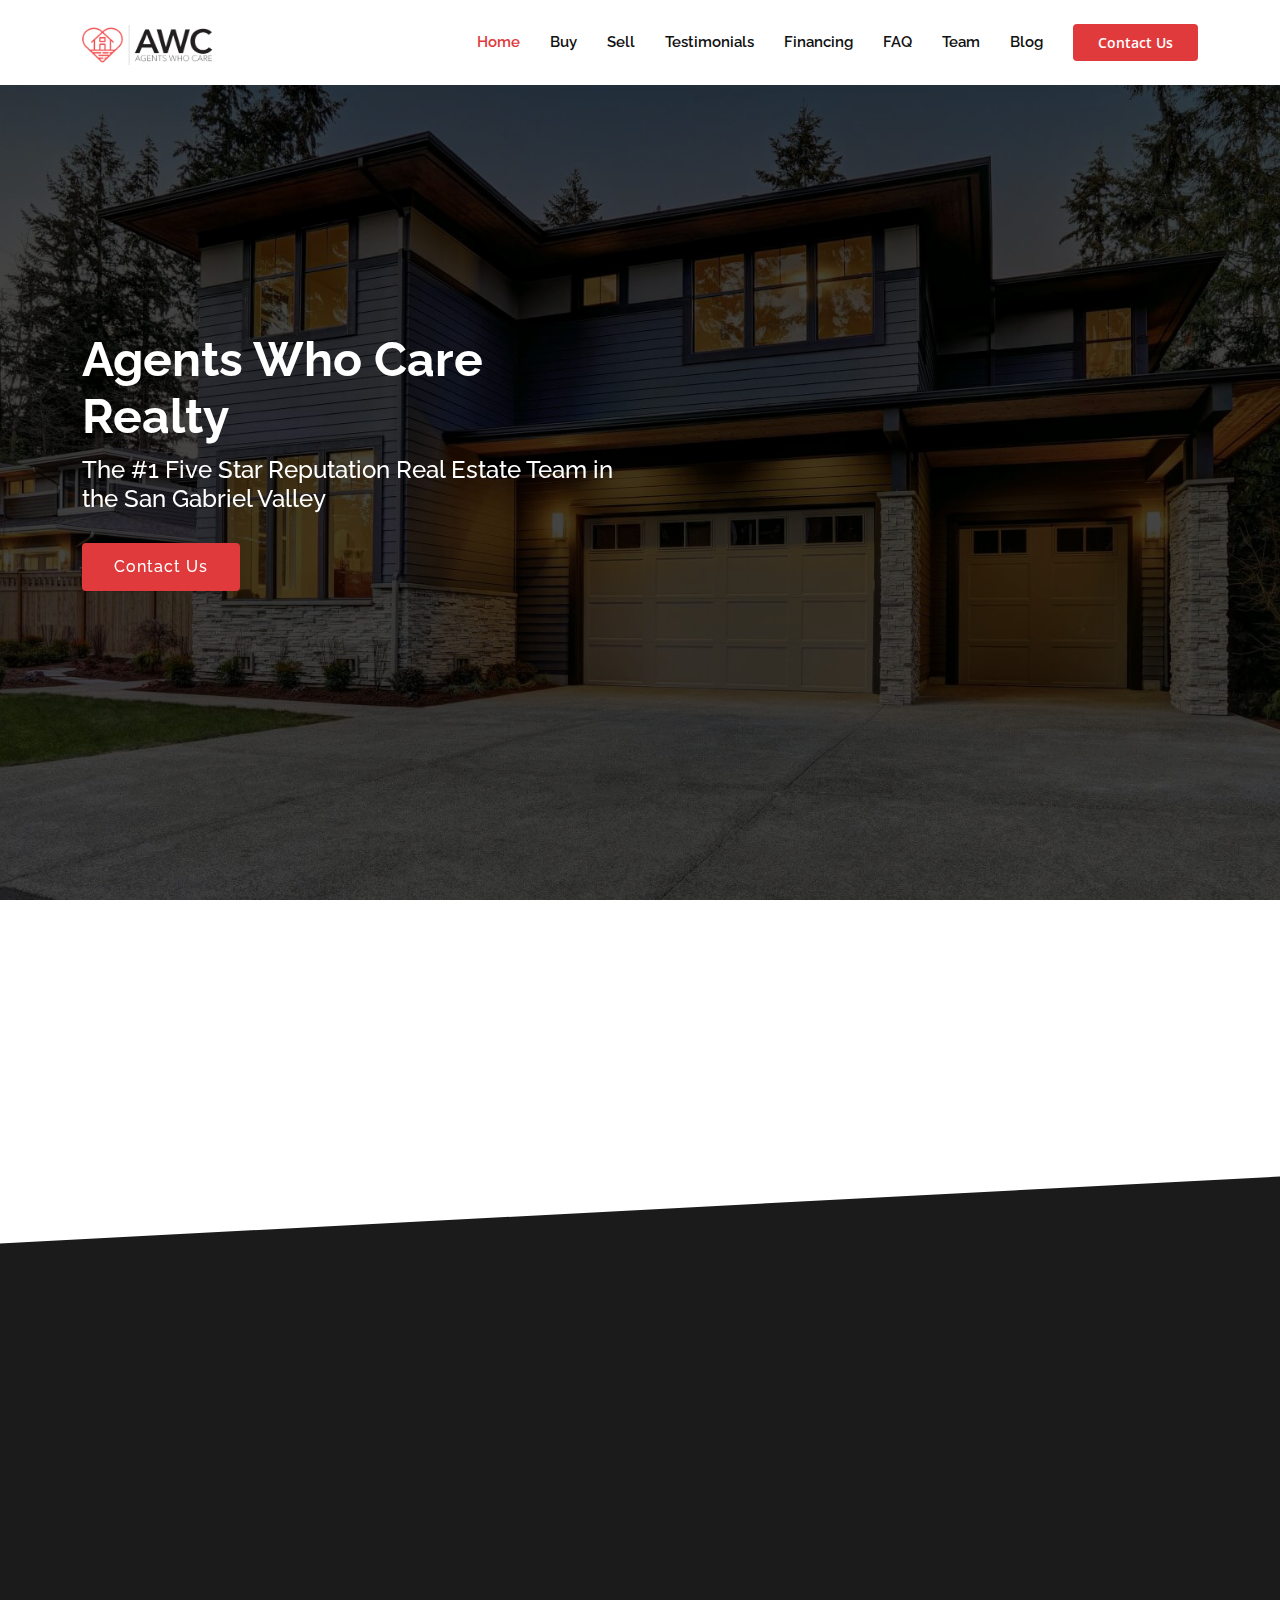
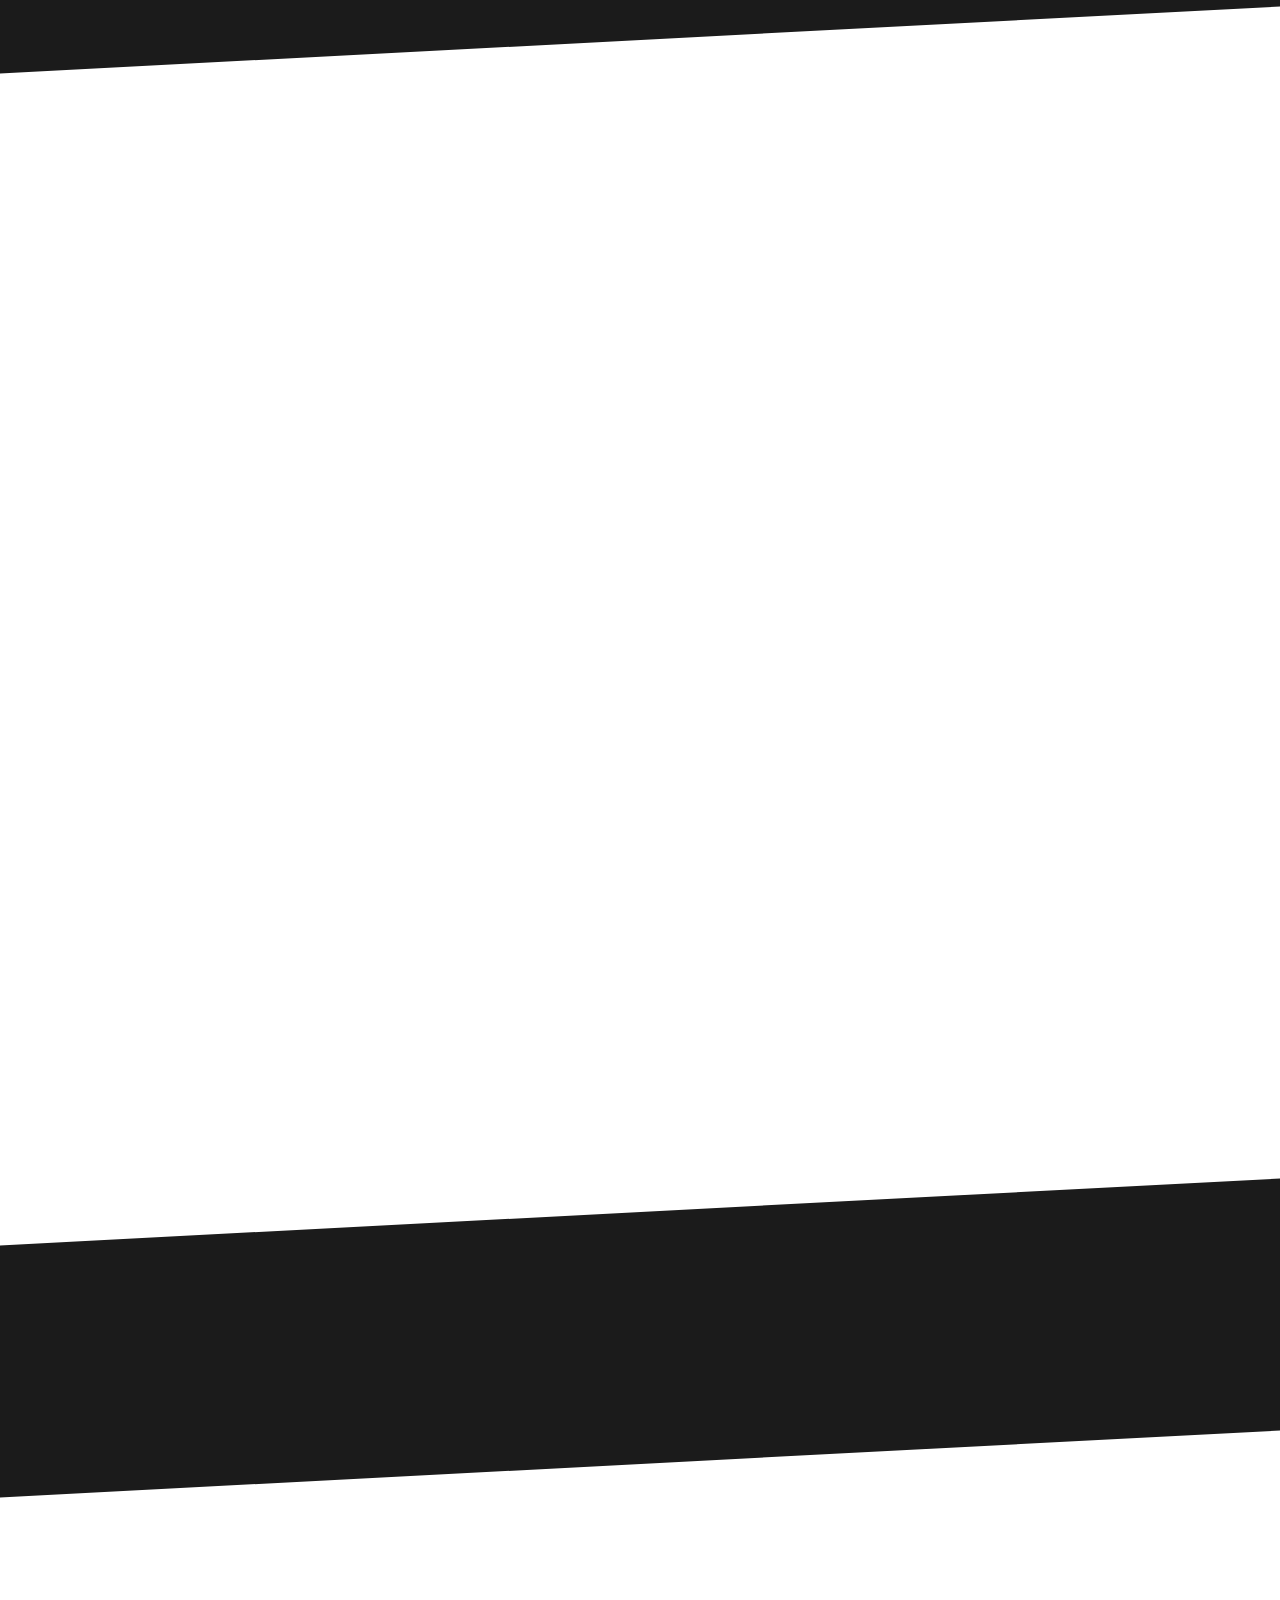
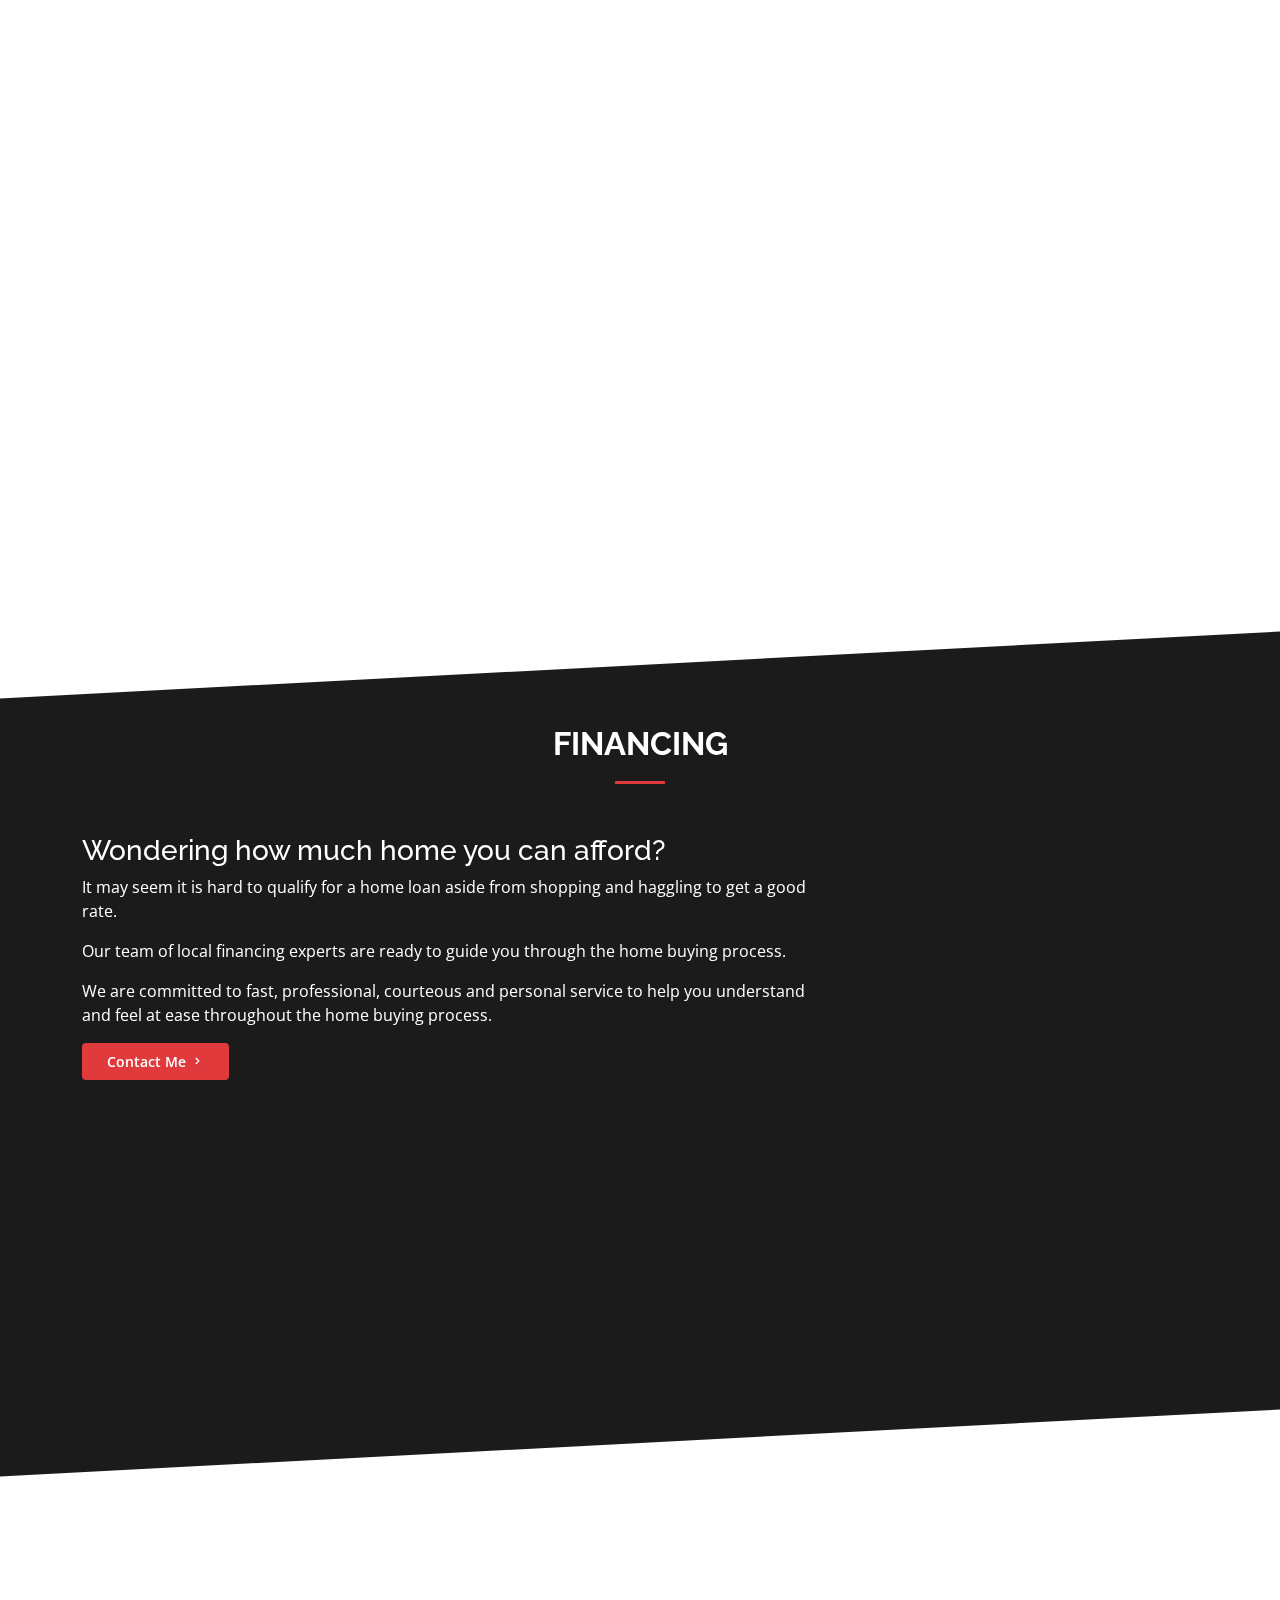
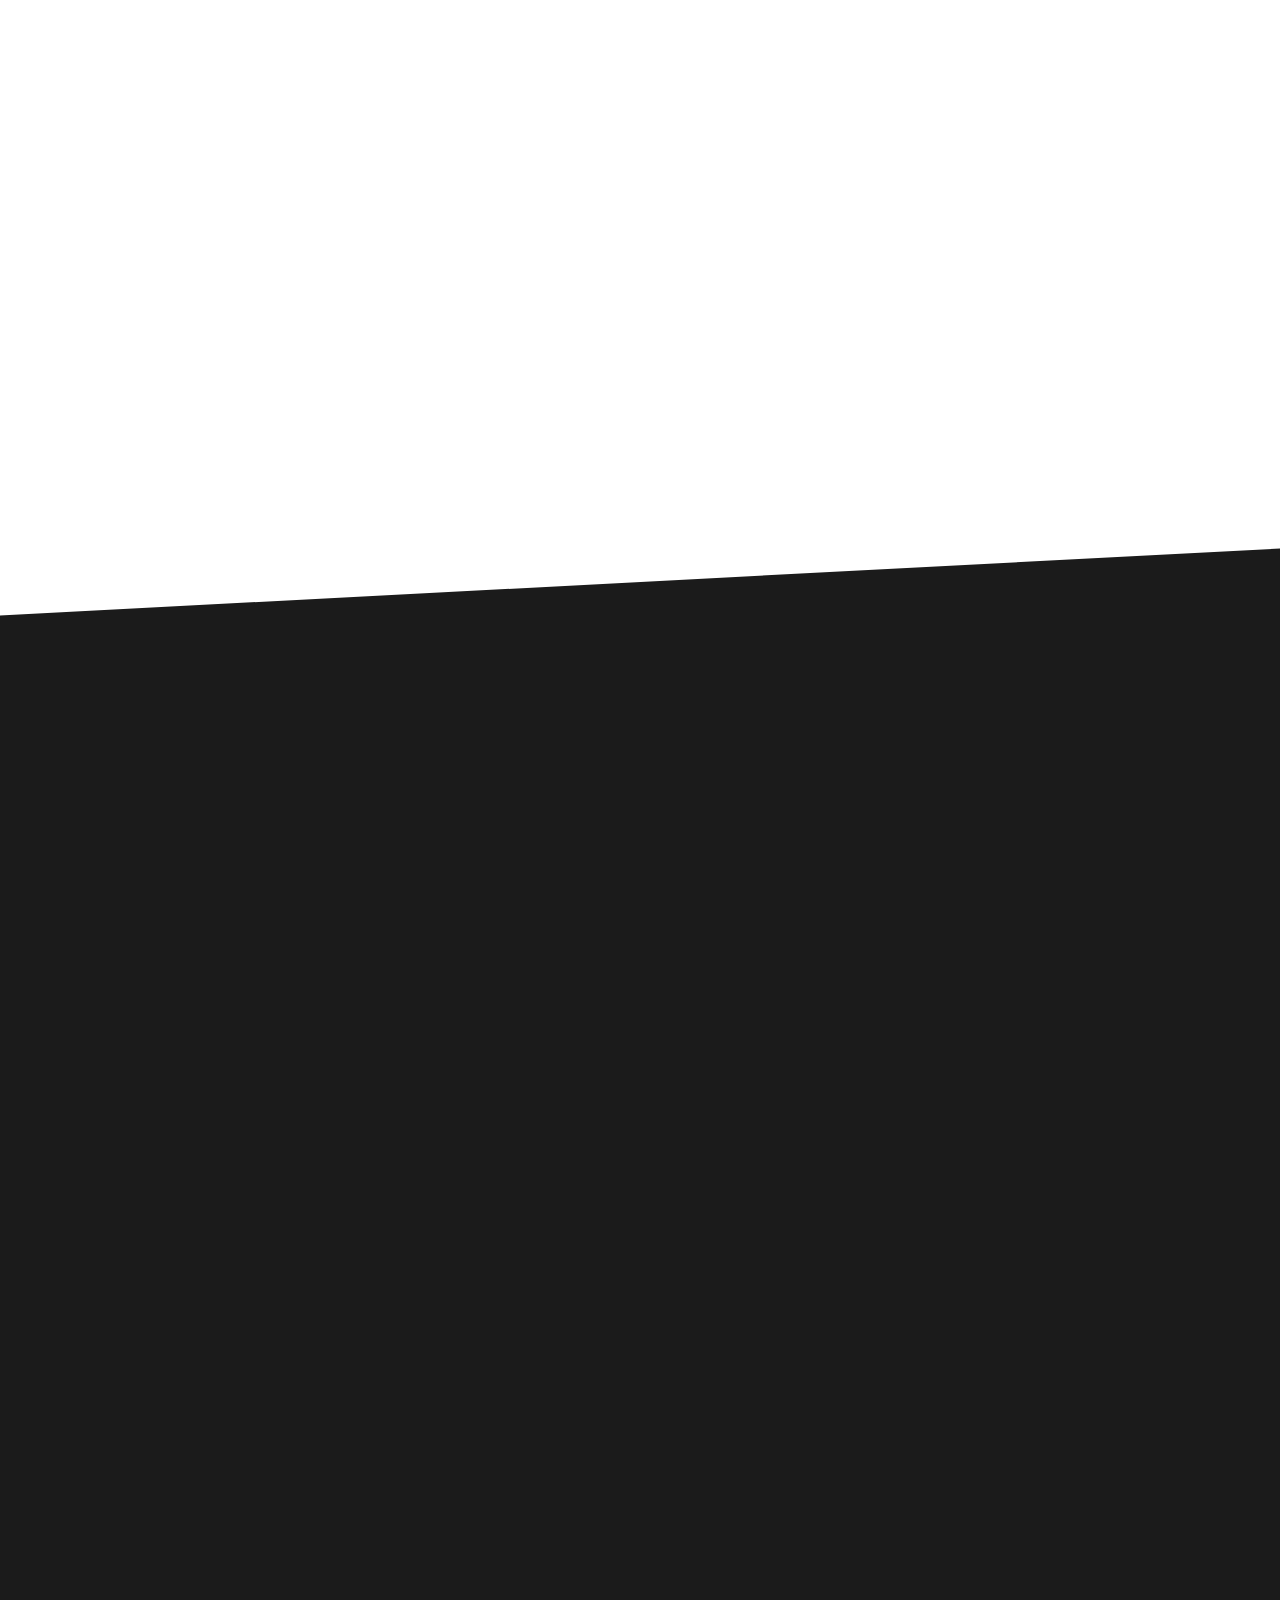
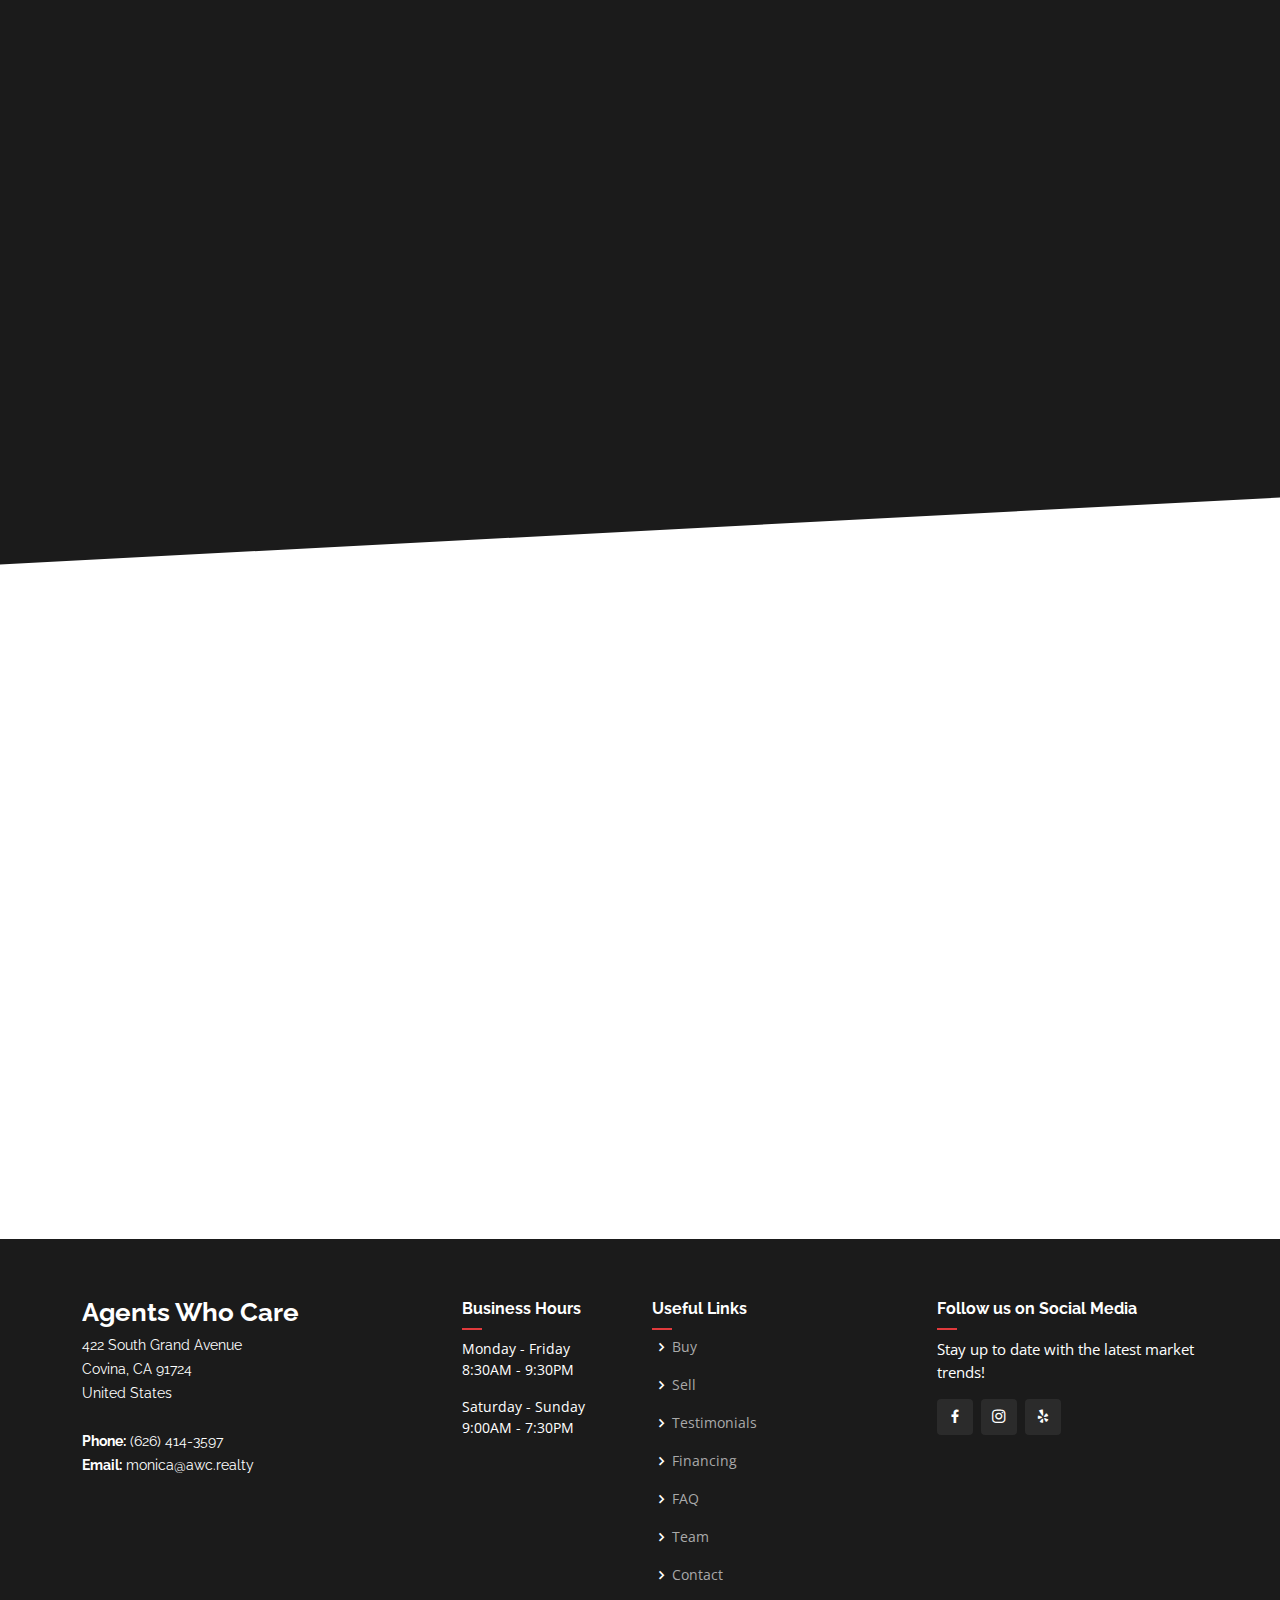
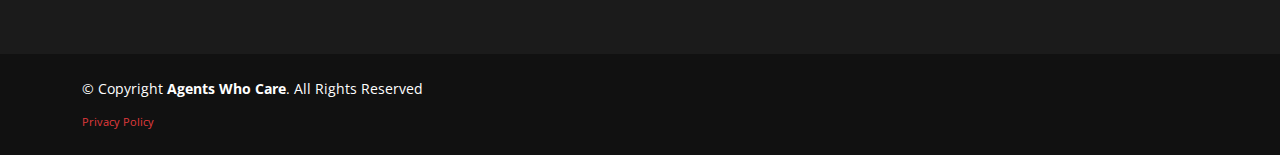
<file: index.html>
<!DOCTYPE html>
<html lang="en">

<head>
  <meta charset="utf-8">
  <meta content="width=device-width, initial-scale=1.0" name="viewport">

  <title>AWC (Agents Who Care) Realty</title>
  <link rel="shortcut icon" type="image/x-icon" href="assets/img/favicon.png?format=100w" />
  <link rel="canonical" href="https://awc.realty" />
  <meta property="og:site_name" content="AWC (Agents Who Care) Realty" />
  <meta property="og:title" content="AWC (Agents Who Care) Realty" />
  <meta property="og:url" content="https://awc.realty" />
  <meta property="og:type" content="website" />
  <meta property="og:description"
    content="AWC (Agents Who Care) Realty is your digital resource for buying and selling homes in the West Covina, Covina, Glendora, San Dimas, La Puente, Walnut, CA area." />
  <meta property="og:image" content="assets/img/logo-white.png?format=1500w" />
  <meta property="og:image:width" content="786" />
  <meta property="og:image:height" content="286" />
  <meta itemprop="name" content="AWC (Agents Who Care) Realty" />
  <meta itemprop="url" content="https://awc.realty" />
  <meta itemprop="description"
    content="AWC (Agents Who Care) Realty is your digital resource for buying and selling homes in the West Covina, Covina, Glendora, San Dimas, La Puente, Walnut, CA area." />
  <meta itemprop="thumbnailUrl" content="assets/img/logo-white.png?format=1500w" />
  <link rel="image_src" href="assets/img/logo-white.png?format=1500w" />
  <meta itemprop="image" content="hassets/img/logo-white.png?format=1500w" />
  <meta name="twitter:title" content="AWC (Agents Who Care) Realty" />
  <meta name="twitter:image" content="assets/img/logo-white.png?format=1500w" />
  <meta name="twitter:url" content="https://awc.realty" />
  <meta name="twitter:card" content="summary" />
  <meta name="twitter:description"
    content="AWC (Agents Who Care) Realty is your digital resource for buying and selling homes in the West Covina, Covina, Glendora, San Dimas, La Puente, Walnut, CA area." />
  <meta name="description" content="AWC (Agents Who Care) Realty is your digital resource for buying and 
selling homes in the West Covina, Covina, Glendora, San Dimas, La Puente, 
Walnut, CA area." />

  <!-- Favicons -->
  <link href="assets/img/favicon.png" rel="icon">
  <link href="assets/img/apple-touch-icon.png" rel="apple-touch-icon">

  <!-- Google Fonts -->
  <link
    href="https://fonts.googleapis.com/css?family=Open+Sans:300,300i,400,400i,600,600i,700,700i|Raleway:300,300i,400,400i,500,500i,600,600i,700,700i|Poppins:300,300i,400,400i,500,500i,600,600i,700,700i"
    rel="stylesheet">

  <!-- Vendor CSS Files -->
  <link href="assets/vendor/aos/aos.css" rel="stylesheet">
  <link href="assets/vendor/bootstrap/css/bootstrap.min.css" rel="stylesheet">
  <link href="assets/vendor/bootstrap-icons/bootstrap-icons.css" rel="stylesheet">
  <link href="assets/vendor/boxicons/css/boxicons.min.css" rel="stylesheet">
  <link href="assets/vendor/glightbox/css/glightbox.min.css" rel="stylesheet">
  <link href="assets/vendor/remixicon/remixicon.css" rel="stylesheet">
  <link href="assets/vendor/swiper/swiper-bundle.min.css" rel="stylesheet">

  <!-- Template Main CSS File -->
  <link href="assets/css/style.css" rel="stylesheet">

  <!-- =======================================================
  * Template Name: Presento - v3.7.0
  * Template URL: https://bootstrapmade.com/presento-bootstrap-corporate-template/
  * Author: BootstrapMade.com
  * License: https://bootstrapmade.com/license/
  ======================================================== -->
</head>

<body>

  <!-- ======= Header ======= -->
  <header id="header" class="fixed-top d-flex align-items-center">
    <div class="container d-flex align-items-center">
      <!-- <h1 class="logo me-auto"><a href="index.html">Presento<span>.</span></a></h1> -->
      <!-- Uncomment below if you prefer to use an image logo -->
      <a href="index.html" class="logo me-auto"><img src="assets/img/logo.png"
          alt="AWC (Agents Who Care) Realty Logo"></a>

      <nav id="navbar" class="navbar order-last order-lg-0">
        <ul>
          <li><a class="nav-link scrollto active" href="#hero">Home</a></li>
          <li><a class="nav-link scrollto" href="#buy" target="_blank">Buy</a></li>
          <li><a class="nav-link scrollto" href="#sell"><span>Sell</span></a>
          <li><a class="nav-link scrollto" href="#testimonials">Testimonials</a></li>
          <li><a class="nav-link scrollto" href="#financing">Financing</a></li>
          <li><a class="nav-link scrollto" href="#faq">FAQ</a></li>
          <li><a class="nav-link scrollto" href="#team">Team</a></li>
          <li><a href="blog.html">Blog</a></li>
        </ul>
        <i class="bi bi-list mobile-nav-toggle"></i>
      </nav><!-- .navbar -->

      <a href="#contact" class="get-started-btn scrollto">Contact Us</a>
    </div>
  </header><!-- End Header -->

  <!-- ======= Hero Section ======= -->
  <section id="hero" class="d-flex align-items-center">

    <div class="container" data-aos="zoom-out" data-aos-delay="100">
      <div class="row">
        <div class="col-xl-6">
          <h1>Agents Who Care Realty</h1>
          <h2>The #1 Five Star Reputation Real Estate Team in the San Gabriel Valley</h2>
          <a href="#contact" class="btn-get-started scrollto">Contact Us</a>
        </div>
      </div>
    </div>

  </section><!-- End Hero -->

  <main id="main">

    <!-- ======= Clients Section ======= -->
    <section id="clients" class="clients">
      <div class="container" data-aos="zoom-in">

        <div class="clients-slider swiper">
          <div class="swiper-wrapper align-items-center">
            <div class="swiper-slide"><img src="assets/img/clients/client-1.png" class="img-fluid"
                alt="City of Alhambra"></div>
            <div class="swiper-slide"><img src="assets/img/clients/client-2.png" class="img-fluid"
                alt="City of La Puente"></div>
            <div class="swiper-slide"><img src="assets/img/clients/client-3.png" class="img-fluid"
                alt="City of Glendora"></div>
            <div class="swiper-slide"><img src="assets/img/clients/client-4.png" class="img-fluid" alt="City of Covina">
            </div>
            <div class="swiper-slide"><img src="assets/img/clients/client-5.png" class="img-fluid"
                alt="City of Baldwin Park"></div>
            <div class="swiper-slide"><img src="assets/img/clients/client-6.png" class="img-fluid"
                alt="City of Monterey Park"></div>
          </div>
          <div class="swiper-pagination"></div>
        </div>

      </div>
    </section>
    <!-- End Clients Section -->

    <!-- ======= About Section ======= -->
    <section id="buy" class="about section-bg">
      <div class="container" data-aos="fade-up">

        <div class="row no-gutters">
          <div class="content col-xl-5 d-flex align-items-stretch">
            <div class="content">
              <h3>Finding Your Dream Home Starts Here!</h3>
              <p>Search with confidence knowing your local agent has the latest listings.</p>
            </div>
          </div>
          <div class="col-xl-7 d-flex home-search-input">
            <!-- <input type="text" class="form-control" name="subject" id="subject" placeholder="Subject" required> -->
          </div>
        </div>
      </div>

      </div>
    </section><!-- End About Section -->

    <!-- ======= Counts Section ======= -->
    <section id="counts" class="counts">
      <div class="container" data-aos="fade-up">

        <div class="row">

          <div class="col-lg-3 col-md-6">
            <div class="count-box">
              <i class="bi bi-emoji-smile"></i>
              <span>375+</span>
              <p>5 Start Reviews</p>
            </div>
          </div>

          <div class="col-lg-3 col-md-6 mt-5 mt-md-0">
            <div class="count-box">
              <i class="bi bi-journal-richtext"></i>
              <span>$350M+</span>
              <p>Sold Real Estate</p>
            </div>
          </div>

          <div class="col-lg-3 col-md-6 mt-5 mt-lg-0">
            <div class="count-box">
              <i class="bi bi-headset"></i>
              <span>350+</span>
              <p>Sold Homes</p>
            </div>
          </div>

          <div class="col-lg-3 col-md-6 mt-5 mt-lg-0">
            <div class="count-box">
              <i class="bi bi-people"></i>
              <span>100%</span>
              <p>Client Focused</p>
            </div>
          </div>

        </div>

      </div>
    </section><!-- End Counts Section -->

    <!-- ======= Tabs Section ======= -->
    <section id="tabs" class="tabs">
      <div class="container" data-aos="fade-up">

        <ul class="nav nav-tabs row d-flex">
          <li class="nav-item col-4">
            <a class="nav-link active show" data-bs-toggle="tab" data-bs-target="#tab-1">
              <i class="ri-gps-line"></i>
              <h4 class="d-none d-lg-block">A Complete Marketing Solution</h4>
            </a>
          </li>
          <li class="nav-item col-4">
            <a class="nav-link" data-bs-toggle="tab" data-bs-target="#tab-2">
              <i class="ri-body-scan-line"></i>
              <h4 class="d-none d-lg-block">Outstanding Service</h4>
            </a>
          </li>
          <li class="nav-item col-4">
            <a class="nav-link" data-bs-toggle="tab" data-bs-target="#tab-3">
              <i class="ri-sun-line"></i>
              <h4 class="d-none d-lg-block">Transparency and Integrity</h4>
            </a>
          </li>
        </ul>

        <div class="tab-content">
          <div class="tab-pane active show" id="tab-1">
            <div class="row">
              <div class="col-lg-6 order-2 order-lg-1 mt-3 mt-lg-0" data-aos="fade-up" data-aos-delay="100">
                <h3>Find out what sets us apart from every other real estate agency out there.</h3>
                <p>
                  Digital remains the fastest growing advertising category. <b>1.9 billion monthly active users on
                    Facebook and 3.5 billion daily searches on Google</b>. Your potential home buyers are far less
                  likely to be paying attention
                  to a bench ad, a TV ad, a radio ad, or any other type of print ad. They are currently browsing the
                  internet, and it is our job to place your property where they can see it: on their laptop and mobile
                  screens.
                </p>
                <p>We work with a specialized team of experts to utilize the most effective advancements in programming,
                  digital marketing, and customer support. This way, your property gets viewed by people who can afford
                  to buy it <b>NOW</b>.</p>
                <ul>
                  <li><i class="ri-check-double-line"></i> Aggressive marketing and re-marketing across the entire
                    digital landscape. Listings are posted in Houston, Dallas and Austin markets.</li>
                  <li><i class="ri-check-double-line"></i> Precise demographic targeting</li>
                  <li><i class="ri-check-double-line"></i> 3D Walk-through’s created for each property. Easy for
                    out-of-town buyers to see the property and show to loved ones.
                  </li>
                </ul>
              </div>
              <div class="col-lg-6 order-1 order-lg-2 text-center" data-aos="fade-up" data-aos-delay="200">
                <img src="assets/img/tabs-1.jpg" alt="Digital Marketing Solution" class="img-fluid">
              </div>
            </div>
          </div>
          <div class="tab-pane" id="tab-2">
            <div class="row">
              <div class="col-lg-6 order-2 order-lg-1 mt-3 mt-lg-0">
                <h3>We will demonstrate why we are the best real estate agency.</h3>
                <p>
                  We know that your property means a lot to you, and this is why you can trust our team of dedicated
                  agents to have your best interests at heart. Our agents are some of the best and most technically
                  trained in the industry – and they have built their careers doing whatever it takes to find the right
                  buyers and land the best deals for each and every one of our clients.
                  More than that, our agents are hardworking researchers who are always prepared to leverage relevant
                  information to raise the demand of your property. Often times we produce multiple buyers for the same
                  property.
                </p>
                <p>
                  We are pleased to work with an exceptional title company, with an experienced escrow officer that has
                  proven to go above and beyond when necessary. No surprises.
                </p>
              </div>
              <div class="col-lg-6 order-1 order-lg-2 text-center">
                <img src="assets/img/tabs-2.jpg" alt="Outstanding Service" class="img-fluid">
              </div>
            </div>
          </div>
          <div class="tab-pane" id="tab-3">
            <div class="row">
              <div class="col-lg-6 order-2 order-lg-1 mt-3 mt-lg-0">
                <h3>We will always be honest and fully transparent.</h3>
                <p>
                  Our agents are committed to keeping you informed about all relevant aspects of the sales process –
                  from lead generation, showing feedback, contract negotiation and to a satisfactory closing. You will
                  have a dedicated website for you to see past and upcoming activities.
                </p>
              </div>
              <div class="col-lg-6 order-1 order-lg-2 text-center">
                <img src="assets/img/tabs-3.jpg" alt="Transparency and Integrity" class="img-fluid">
              </div>
            </div>
          </div>
        </div>

      </div>
    </section><!-- End Tabs Section -->

    <!-- ======= Services Section ======= -->
    <section id="sell" class="services section-bg ">
      <div class="container" data-aos="fade-up">

        <div class="section-title">
          <h2>Sell</h2>
          <p>Get a FREE analysis of your home! Find out your home value, home equity, refinance and mortgage reduction
            and much more!</p>
        </div>

        <div class="row">
          <div id="homebot_homeowner"></div>
          <script> (function (h, b) { var w = window, d = document, s = 'script', x, y; w['__hb_namespace'] = h; w[h] = w[h] || function () { (w[h].q = w[h].q || []).push(arguments) }; y = d.createElement(s); x = d.getElementsByTagName(s)[0]; y.async = 1; y.src = b; x.parentNode.insertBefore(y, x) })('Homebot', 'https://embed.homebotapp.com/lgw/v1/widget.js'); Homebot('#homebot_homeowner', '8d41d55529c4b8ca539cd24db54fd5c44e875f7e794aa217') </script>

          <!-- <div class="col-md-4">
            <div class="icon-box" data-aos="fade-up" data-aos-delay="100">
              <i class="bi bi-briefcase"></i>
              <h4><a href="#">Buying</a></h4>
              <p>Voluptatum deleniti atque corrupti quos dolores et quas molestias excepturi sint occaecati cupiditate
                non provident</p>
            </div>
          </div>
          <div class="col-md-4">
            <div class="icon-box" data-aos="fade-up" data-aos-delay="200">
              <i class="bi bi-card-checklist"></i>
              <h4><a href="#">Selling</a></h4>
              <p>Minim veniam, quis nostrud exercitation ullamco laboris nisi ut aliquip ex ea commodo consequat tarad
                limino ata</p>
            </div>
          </div>
          <div class="col-md-4">
            <div class="icon-box" data-aos="fade-up" data-aos-delay="300">
              <i class="bi bi-bar-chart"></i>
              <h4><a href="#">Financing</a></h4>
              <p>Duis aute irure dolor in reprehenderit in voluptate velit esse cillum dolore eu fugiat nulla pariatur
              </p>
            </div>
          </div> -->
        </div>

      </div>
    </section><!-- End Services Section -->

    <!-- ======= Portfolio Section ======= -->
    <section id="portfolio" class="portfolio">
      <div class="container" data-aos="fade-up">

        <div class="section-title">
          <h2>Home Listings Section</h2>
          <p>Magnam dolores commodi suscipit. Necessitatibus eius consequatur ex aliquid fuga eum quidem. Sit sint
            consectetur velit. Quisquam quos quisquam cupiditate. Et nemo qui impedit suscipit alias ea.</p>
        </div>
      </div>
    </section><!-- End Portfolio Section -->

    <!-- ======= Testimonials Section ======= -->
    <section id="testimonials" class="testimonials">
      <div class="container" data-aos="fade-up">
        <div class="section-title">
          <h2>Testimonials</h2>
          <p>See what our customers say about why we are the #1 five star reputation real estate team in the San Gabriel
            Valley</p>
        </div>

        <div class="testimonials-slider swiper" data-aos="fade-up" data-aos-delay="100">
          <div class="swiper-wrapper">

            <div class="swiper-slide">
              <div class="testimonial-wrap">
                <div class="testimonial-item">
                  <span class="yelp-review" data-review-id="frmnkRR5ZebdQge9j4yNRQ" data-hostname="www.yelp.com">Read <a
                      href="https://www.yelp.com/user_details?userid=LHfYLuUYjd3E-tG27wgNVg"
                      rel="nofollow noopener">Laura M.</a>'s <a
                      href="https://www.yelp.com/biz/agents-who-care-realty-covina?hrid=frmnkRR5ZebdQge9j4yNRQ"
                      rel="nofollow noopener">review</a> of <a href="https://www.yelp.com/biz/l_180nETjvbJ7g515UwS3w"
                      rel="nofollow noopener">Agents Who Care Realty</a> on <a href="https://www.yelp.com"
                      rel="nofollow noopener">Yelp</a>
                    <script src="https://www.yelp.com/embed/widgets.js" type="text/javascript" async></script>
                  </span>
                </div>
              </div>
            </div><!-- End testimonial item -->

            <div class="swiper-slide">
              <div class="testimonial-wrap">
                <div class="testimonial-item">
                  <span class="yelp-review" data-review-id="3hpST_khSIcaUIJNzXsLBQ" data-hostname="www.yelp.com">Read <a
                      href="https://www.yelp.com/user_details?userid=6NgOpMm1yPLwMZrxq9UDHQ"
                      rel="nofollow noopener">Brenda V.</a>'s <a
                      href="https://www.yelp.com/biz/agents-who-care-realty-covina?hrid=3hpST_khSIcaUIJNzXsLBQ"
                      rel="nofollow noopener">review</a> of <a href="https://www.yelp.com/biz/l_180nETjvbJ7g515UwS3w"
                      rel="nofollow noopener">Agents Who Care Realty</a> on <a href="https://www.yelp.com"
                      rel="nofollow noopener">Yelp</a>
                    <script src="https://www.yelp.com/embed/widgets.js" type="text/javascript" async></script>
                  </span>
                </div>
              </div>
            </div><!-- End testimonial item -->

            <div class="swiper-slide">
              <div class="testimonial-wrap">
                <div class="testimonial-item">
                  <span class="yelp-review" data-review-id="Btaqa-82cE2DQtzyf6JP7g" data-hostname="www.yelp.com">
                    Read <a href="https://www.yelp.com/user_details?userid=sE2OwW7od0QD0iZGUlk4Sg"
                      rel="nofollow noopener">Angelina D.</a>'s <a
                      href="https://www.yelp.com/biz/agents-who-care-realty-covina?hrid=Btaqa-82cE2DQtzyf6JP7g"
                      rel="nofollow noopener">review</a> of <a href="https://www.yelp.com/biz/l_180nETjvbJ7g515UwS3w"
                      rel="nofollow noopener">Agents Who Care Realty</a> on <a href="https://www.yelp.com"
                      rel="nofollow noopener">Yelp</a>
                    <script src="https://www.yelp.com/embed/widgets.js" type="text/javascript" async></script>
                  </span>
                </div>
              </div>
            </div><!-- End testimonial item -->

            <div class="swiper-slide">
              <div class="testimonial-wrap">
                <div class="testimonial-item">
                  <span class="yelp-review" data-review-id="I2R08VaHhDN0wxVrPM-mZg" data-hostname="www.yelp.com">Read <a
                      href="https://www.yelp.com/user_details?userid=51Cc0Xlg8WGaZ7G2aisMTg"
                      rel="nofollow noopener">Natasha A.</a>'s <a
                      href="https://www.yelp.com/biz/agents-who-care-realty-covina?hrid=I2R08VaHhDN0wxVrPM-mZg"
                      rel="nofollow noopener">review</a> of <a href="https://www.yelp.com/biz/l_180nETjvbJ7g515UwS3w"
                      rel="nofollow noopener">Agents Who Care Realty</a> on <a href="https://www.yelp.com"
                      rel="nofollow noopener">Yelp</a>
                    <script src="https://www.yelp.com/embed/widgets.js" type="text/javascript" async></script>
                  </span>
                </div>
              </div>
            </div><!-- End testimonial item -->

            <div class="swiper-slide">
              <div class="testimonial-wrap">
                <div class="testimonial-item">
                  <span class="yelp-review" data-review-id="scFfoDOIuTQ24wDENd1`4Q" data-hostname="www.yelp.com">Read <a
                      href="https://www.yelp.com/user_details?userid=5Qw30qk_jzTeeB5GIN26Tg"
                      rel="nofollow noopener">Janine S.</a>'s <a
                      href="https://www.yelp.com/biz/agents-who-care-realty-covina?hrid=scFfoDOIuTQ24wDENdnm4Q"
                      rel="nofollow noopener">review</a> of <a href="https://www.yelp.com/biz/l_180nETjvbJ7g515UwS3w"
                      rel="nofollow noopener">Agents Who Care Realty</a> on <a href="https://www.yelp.com"
                      rel="nofollow noopener">Yelp</a>
                    <script src="https://www.yelp.com/embed/widgets.js" type="text/javascript" async></script>
                  </span>
                </div>
              </div>
            </div><!-- End testimonial item -->

          </div>
          <div class="swiper-pagination"></div>
        </div>

      </div>
    </section><!-- End Testimonials Section -->

    <!-- ======= Pricing Section ======= -->
    <section id="financing" class="finance section-bg">
      <div class="container aos-init aos-animate" data-aos="fade-up">

        <div class="section-title">
          <h2>Financing</h2>
        </div>

        <div class="row">
          <div class="col-lg-8 col-md-6 d-flex align-items-stretch">
            <div class="content">
              <h3>Wondering how much home you can afford?</h3>
              <p>It may seem it is hard to qualify for a home loan aside from shopping and haggling to get a good rate.
              </p>
              <p>Our team of local financing experts are ready to guide you through the home buying process.</p>
              <p>We are committed to fast, professional, courteous and personal service to help you understand and feel
                at ease throughout the home buying process.</p>
              </p>
              <a href="#" style="margin-left: 0px;" class="get-started-btn scrollto"><span>Contact Me</span> <i
                  class="bx bx-chevron-right"></i></a>
            </div>
          </div>
          <div class="col-lg-4 col-md-6 d-flex align-items-stretch">
            <div class="member" data-aos="fade-up" data-aos-delay="100">
              <div class="member-img">
                <img src="assets/img/marc-chaimberlain.jpg" class="img-fluid" alt="Marc Chamberlain Loan Officer">
                <div class="social">
                  <a href="https://twitter.com/marcchamberlain" target="_blank"><i class="bi bi-twitter"></i></a>
                  <a href="https://www.linkedin.com/in/marc-chamberlain" target="_blank"><i
                      class="bi bi-linkedin"></i></a>
                </div>
              </div>
              <div class="member-info">
                <h4>Marc Chamberlain</h4>
                <span>Loan Officer</span>
                <span>Phone: (310) 382-7629</span>
                <span>Email: marc.chamberlain@movement.com</span>
                <span>Address: 4100 W. Alameda Ave. Suite 362 & 367 Burbank, CA 91505</span>
              </div>
            </div>
          </div>

        </div>
    </section><!-- End Pricing Section -->

    <!-- ======= Frequently Asked Questions Section ======= -->
    <section id="faq" class="faq">
      <div class="container" data-aos="fade-up">

        <div class="section-title">
          <h2>Frequently Asked Questions</h2>
        </div>

        <ul class="faq-list accordion" data-aos="fade-up">

          <li>
            <a data-bs-toggle="collapse" class="collapsed" data-bs-target="#faq1">How long will it take to sell my home?
              <i class="bx bx-chevron-down icon-show"></i><i class="bx bx-x icon-close"></i></a>
            <div id="faq1" class="collapse" data-bs-parent=".faq-list">
              <p>
                Once the house is on the market, it may take anywhere from four to six weeks to sell. However, if the
                market is fairly hot, a seller could see their house off the market within a week. On the flip side,
                if there is a lull in the market or issues arise such as negotiation, lack of exposure, or house
                conditions then the property can sit on the market for months.
              </p>
            </div>
          </li>

          <li>
            <a data-bs-toggle="collapse" data-bs-target="#faq2" class="collapsed">What is the selling price of my home?
              <i class="bx bx-chevron-down icon-show"></i><i class="bx bx-x icon-close"></i></a>
            <div id="faq2" class="collapse" data-bs-parent=".faq-list">
              <p>
                The selling price of a house fluctuates depending on multiple factors. The most common ones are the
                neighborhood and what similar-sized houses are currently selling for. Also, look at the age and
                condition. Do major repairs need to be done? If so, that might lower the property.
                And again, the market matters. Like everything else, home prices vary depending on supply and demand.
                Your job as a realtor is to best inform your clients about these different factors and accurately list
                their house.
              </p>
            </div>
          </li>

          <li>
            <a data-bs-toggle="collapse" data-bs-target="#faq3" class="collapsed">What is an agent’s commission fee? <i
                class="bx bx-chevron-down icon-show"></i><i class="bx bx-x icon-close"></i></a>
            <div id="faq3" class="collapse" data-bs-parent=".faq-list">
              <p>
                In a real estate transaction, the agent is usually paid by the seller via commission as opposed to a
                flat free. Typically, a real estate commission fee is 5–6% of the home’s final sale price. In many
                cases, both the buyer’s agent and the seller’s agent split the commission fee 50/50. Both receiving
                2.5–3%. As a broker or agent, you can use this easy to use real estate commission calculator to
                determine your commission fee.
                Also, know that some real estate agencies will work at a discounted rate of around 3% or for a flat
                service fee. The discounted rate and flat fee can be cheaper, but can also result in a lower quality of
                service.
              </p>
            </div>
          </li>

          <li>
            <a data-bs-toggle="collapse" data-bs-target="#faq4" class="collapsed">What is the first step in buying a
              home? <i class="bx bx-chevron-down icon-show"></i><i class="bx bx-x icon-close"></i></a>
            <div id="faq4" class="collapse" data-bs-parent=".faq-list">
              <p>
                The absolute first step for your client is to get approved for a mortgage. Without being approved for a
                mortgage it will be quite difficult, if not impossible, to purchase a new home.
                If a potential client reaches out to you, have them go through the tenant screening process and then
                guide them to a reputable mortgage corporation and advisor that you trust.
              </p>
            </div>
          </li>

          <li>
            <a data-bs-toggle="collapse" data-bs-target="#faq5" class="collapsed">What is a mortgage and how does it
              work? <i class="bx bx-chevron-down icon-show"></i><i class="bx bx-x icon-close"></i></a>
            <div id="faq5" class="collapse" data-bs-parent=".faq-list">
              <p>
                A mortgage is a type of loan to finance a property. The majority of people are not wealthy enough to
                purchase a house in total. Thus,
                a mortgage serves as a secure loan that comes with a fixed interest rate and gets paid off over 15 or 30
                years. If need be, your client can refinance their mortgage and payments in the future.
              </p>
            </div>
          </li>

          <li>
            <a data-bs-toggle="collapse" data-bs-target="#faq6" class="collapsed">How many houses should I view before
              purchasing one? <i class="bx bx-chevron-down icon-show"></i><i class="bx bx-x icon-close"></i></a>
            <div id="faq6" class="collapse" data-bs-parent=".faq-list">
              <p>
                The number of houses your client wants to view can depend greatly. However, it is much easier today to
                connect with your clients virtually. You can now see houses online by taking virtual tours or seeing
                detailed photographs.
                So, you can help your client by giving them access to your online systems so that they can view as many
                properties as they desire. Once a list is narrowed down, you can visit properties with them or on their
                behalf.
              </p>
            </div>
          </li>

        </ul>

      </div>
    </section><!-- End Frequently Asked Questions Section -->

    <!-- ======= Team Section ======= -->
    <section id="team" class="team section-bg">
      <div class="container" data-aos="fade-up">

        <div class="section-title">
          <h2>Our Team</h2>
          <p>Agents Who Care Realty is a team of experienced, licensed real estate agents serving Los Angeles County,
            San Bernardino County, Riverside County, and North Orange County. Some of the cities we specialize in,
            include West covina, Covina, Glendora, San Dimas, La Puente and Walnut in the San Gabriel Valley. We have a
            proven track record of getting results quickly and offer you a direct line of communication at all times.
          </p>
        </div>

        <div class="row">

          <div class="col-lg-3 col-md-6 d-flex align-items-stretch">
            <div class="member" data-aos="fade-up" data-aos-delay="100">
              <div class="member-img">
                <a href="portfolio-details.html?profile=monica-diaz-campbell">
                  <img width="376" height="376" src="assets/img/team/team-1.jpg" class="img-fluid"
                    alt="Monica Diaz-Campbell Listing Agent">
                </a>
                <div class="social">
                  <a href=https://www.facebook.com/AWCRealty/" target="_blank"><i class="bi bi-facebook"></i></a>
                  <a href="https://www.linkedin.com/in/rainbowunicorn" target="_blank"><i
                      class="bi bi-linkedin"></i></a>
                </div>
              </div>
              <div class="member-info">
                <h4>Monica Diaz-Campbell</h4>
                <span>Listing Agent</span>
                <span>Phone: (626) 890-7187</span>
                <span>Email: monica@awc.realty</span>
              </div>
            </div>
          </div>

          <div class="col-lg-3 col-md-6 d-flex align-items-stretch">
            <div class="member" data-aos="fade-up" data-aos-delay="200">
              <div class="member-img">
                <a href="portfolio-details.html?profile=george-cordova">
                  <img width="376" height="376" src="assets/img/team/team-2.jpg" class="img-fluid"
                    alt="GFeorge Cordova Realtor">
                </a>
                <div class="social">
                  <a href="https://twitter.com/realtorcordova" target="_blank"><i class="bi bi-twitter"></i></a>
                  <a href="https://www.facebook.com/gcordova.realtor" target="_blank"><i class="bi bi-facebook"></i></a>
                  <a href="https://www.linkedin.com/in/georgecordovarealtor" target="_blank"><i
                      class="bi bi-linkedin"></i></a>
                </div>
              </div>
              <div class="member-info">
                <h4>George Cordova</h4>
                <span>Realtor</span>
                <span>Phone: (626) 485-4341</span>
                <span>Email: george@awc.realty</span>
              </div>
            </div>
          </div>

          <div class="col-lg-3 col-md-6 d-flex align-items-stretch">
            <div class="member" data-aos="fade-up" data-aos-delay="300">
              <div class="member-img">
                <a href="portfolio-details.html?profile=matthew-wong">
                  <img width="376" height="376" src="assets/img/team/team-3.jpg" class="img-fluid"
                    alt="Matthew Wong Realtor">
                </a>
                <div class="social">
                  <a href="https://www.facebook.com/MattwongSGVRealtor" target="_blank"><i
                      class="bi bi-facebook"></i></a>
                  <a href="https://www.instagram.com/mattwongrealtor" target="_blank"><i
                      class="bi bi-instagram"></i></a>
                  <a href="https://www.linkedin.com/in/matthew-wong-12477b83/" target="_blank"><i
                      class="bi bi-linkedin"></i></a>
                </div>
              </div>
              <div class="member-info">
                <h4>Matthew Wong</h4>
                <span>Realtor</span>
                <span>Phone: (626) 759-3366</span>
                <span>Email: matt@awc.realty</span>
              </div>
            </div>
          </div>

          <div class="col-lg-3 col-md-6 d-flex align-items-stretch">
            <div class="member" data-aos="fade-up" data-aos-delay="400">
              <div class="member-img">
                <a href="portfolio-details.html?profile=kristal-loera">
                  <img width="376" height="376" src="assets/img/team/team-4.jpg" class="img-fluid"
                    alt="Kristal Loera Premier Buyer's Agent">
                </a>
                <div class="social">
                  <a href="https://www.facebook.com/CaliforniaLivingWithKristalLoera/" target="_blank"><i
                      class="bi bi-facebook"></i></a>
                  <a href="https://www.instagram.com/kristal.loera" target="_blank"><i class="bi bi-instagram"></i></a>
                  <a href="https://www.linkedin.com/in/kristal-loera" targe="_blank"><i class="bi bi-linkedin"></i></a>
                </div>
              </div>
              <div class="member-info">
                <h4>Kristal Loera</h4>
                <span>Premier Buyer's Agent</span>
                <span>Phone: (626) 807-0094</span>
                <span>Email: kristal@monicadiazteam.com</span>
              </div>
            </div>
          </div>

        </div>


        <div class="row">

          <div class="col-lg-3 col-md-6 d-flex align-items-stretch">
            <div class="member" data-aos="fade-up" data-aos-delay="400">
              <div class="member-img">
                <a href="portfolio-details.html?profile=chandra-guerrero">
                  <img width="376" height="376" src="assets/img/team/team-5.jpg" class="img-fluid"
                    alt="Chandra Guerrero Premier Buyer's Agent">
                </a>
                <div class="social">
                  <a href="https://www.facebook.com/Chandra-Guerrero-651167055317706" target="_blank"><i
                      class="bi bi-facebook"></i></a>
                </div>
              </div>
              <div class="member-info">
                <h4>Chandra Guerrero</h4>
                <span>Premier Buyer's Agent</span>
                <span>Phone: (626) 922-0925</span>
                <span>Email: chandra@monicadiazteam.com</span>
              </div>
            </div>
          </div>

          <div class="col-lg-3 col-md-6 d-flex align-items-stretch">
            <div class="member" data-aos="fade-up" data-aos-delay="200">
              <div class="member-img">
                <a href="portfolio-details.html?profile=cynthia-moreno">
                  <img width="376" height="376" src="assets/img/team/team-6.jpg" class="img-fluid"
                    alt="Cynthia Moreno Realtor">
                </a>
                <div class="social">
                  <a href="https://www.facebook.com/SoCalLivingwithCynthiaMoreno/" target="_blank"><i
                      class="bi bi-facebook"></i></a>
                  <a href="https://www.linkedin.com/in/cynthiafmoreno/" target="_blank"><i
                      class="bi bi-linkedin"></i></a>
                </div>
              </div>
              <div class="member-info">
                <h4>Cynthia Moreno</h4>
                <span>Realtor</span>
                <span>Phone: (909) 843-0693</span>
                <span>Email: cynthia@monicadiazteam.com</span>
              </div>
            </div>
          </div>

          <div class="col-lg-3 col-md-6 d-flex align-items-stretch">
            <div class="member" data-aos="fade-up" data-aos-delay="300">
              <div class="member-img">
                <a href="portfolio-details.html?profile=damian-chavez">
                  <img width="376" height="376" src="assets/img/team/team-7.jpg" class="img-fluid"
                    alt="Damian Chavez Real Estate Agent">
                </a>
                <div class="social">
                  <a href="https://www.facebook.com/DamianChavezAWCRealty" target="_blank"><i
                      class="bi bi-facebook"></i></a>
                  <a href="https://www.linkedin.com/in/damian-chavez-899802175" target="_blank"><i
                      class="bi bi-linkedin"></i></a>
                </div>
              </div>
              <div class="member-info">
                <h4>Damian Chavez</h4>
                <span>Real Estate Agent</span>
                <span>Phone: (909) 230-0735</span>
                <span>Email: Damain@Awc.realty</span>
              </div>
            </div>
          </div>

          <div class="col-lg-3 col-md-6 d-flex align-items-stretch">
            <div class="member" data-aos="fade-up" data-aos-delay="400">
              <div class="member-img">
                <a href="portfolio-details.html?profile=ben-mackenzie">
                  <img width="376" height="376" src="assets/img/team/team-8.jpg" class="img-fluid"
                    alt="Ben Mackenzie Realtor">
                </a>
                <div class="social">
                  <a href="https://www.linkedin.com/in/ben-mackenzie/" target="_blank"><i
                      class="bi bi-linkedin"></i></a>
                </div>
              </div>
              <div class="member-info">
                <h4>Ben Mackenzie</h4>
                <span>Realtor</span>
                <span>Phone: (909) 637-4655</span>
                <span>Email: ben@awc.realty</span>
              </div>
            </div>
          </div>

        </div>

        <div class="row">

          <div class="col-lg-3 col-md-6 d-flex align-items-stretch">
            <div class="member" data-aos="fade-up" data-aos-delay="100">
              <div class="member-img">
                <a href="portfolio-details.html?profile=cassandra-martinez">
                  <img width="376" height="376" src="assets/img/team/team-9.jpg" class="img-fluid"
                    alt="Cassandra Martinez Realtor">
                </a>
                <div class="social">
                  <a href="https://www.instagram.com/thecassandramartinez" target="_blank"><i
                      class="bi bi-instagram"></i></a>
                  <a href="https://www.linkedin.com/in/cassandra-martinez" target="_blank"><i
                      class="bi bi-linkedin"></i></a>
                </div>
              </div>
              <div class="member-info">
                <h4>Cassandra Martinez</h4>
                <span>Realtor</span>
                <span>Phone: (626) 269-6568</span>
                <span>Email: cassandra@awc.realty</span>
              </div>
            </div>
          </div>

          <div class="col-lg-3 col-md-6 d-flex align-items-stretch">
            <div class="member" data-aos="fade-up" data-aos-delay="200">
              <div class="member-img">
                <a href="portfolio-details.html?profile=hector-rodriguez">
                  <img width="376" height="376" src="assets/img/team/team-10.jpg" class="img-fluid"
                    alt="Hector Rodriguez Realtor">
                </a>
                <div class="social">
                  <a href=""><i class="bi bi-twitter"></i></a>
                  <a href=""><i class="bi bi-facebook"></i></a>
                  <a href=""><i class="bi bi-instagram"></i></a>
                  <a href=""><i class="bi bi-linkedin"></i></a>
                </div>
              </div>
              <div class="member-info">
                <h4>Hector Rodriguez</h4>
                <span>Realtor</span>
                <span>Phone: (909) 938-5255</span>
                <span>Email: hector@awc.realty</span>
              </div>
            </div>
          </div>

          <div class="col-lg-3 col-md-6 d-flex align-items-stretch">
            <div class="member" data-aos="fade-up" data-aos-delay="300">
              <div class="member-img">
                <a href="portfolio-details.html?profile=jim-guerra">
                  <img width="376" height="376" src="assets/img/team/team-11.jpg" class="img-fluid"
                    alt="Jim Guerra Realtor">
                </a>
                <div class="social">
                  <a href=""><i class="bi bi-twitter"></i></a>
                  <a href=""><i class="bi bi-facebook"></i></a>
                  <a href=""><i class="bi bi-instagram"></i></a>
                  <a href=""><i class="bi bi-linkedin"></i></a>
                </div>
              </div>
              <div class="member-info">
                <h4>Jim Guerra</h4>
                <span>Realtor</span>
                <span>Phone: (626) 260-1000</span>
                <span>Email: jgrenloans@gmail.com</span>
              </div>
            </div>
          </div>

          <div class="col-lg-3 col-md-6 d-flex align-items-stretch">
            <div class="member" data-aos="fade-up" data-aos-delay="400">
              <div class="member-img">
                <a href="portfolio-details.html?profile=alvin-lee">
                  <img width="376" height="376" src="assets/img/team/team-11.jpg" class="img-fluid"
                    alt="Alvin Lee Realtor">
                </a>
                <div class="social">
                  <a href=""><i class="bi bi-twitter"></i></a>
                  <a href=""><i class="bi bi-facebook"></i></a>
                  <a href=""><i class="bi bi-instagram"></i></a>
                  <a href=""><i class="bi bi-linkedin"></i></a>
                </div>
              </div>
              <div class="member-info">
                <h4>Alvin Lee</h4>
                <span>Realtor</span>
              </div>
            </div>
          </div>

        </div>

      </div>
    </section><!-- End Team Section -->

    <!-- ======= Contact Section ======= -->
    <section id="contact" class="contact">
      <div class="container" data-aos="fade-up">

        <div class="section-title">
          <h2>Contact Us</h2>
          <p>Technology is great, but sometimes it's nice to just talk to a real person!</p>
        </div>

        <div class="row" data-aos="fade-up" data-aos-delay="100">

          <div class="col-lg-6">

            <div class="row">
              <div class="col-md-12">
                <div class="info-box">
                  <i class="bx bx-map"></i>
                  <h3>Our Address</h3>
                  <p>422 South Grand Avenue, Covina, CA, 91724</p>
                </div>
              </div>
              <div class="col-md-6">
                <div class="info-box mt-4">
                  <i class="bx bx-envelope"></i>
                  <h3>Email Us</h3>
                  <p>monica@awc.realty</p>
                </div>
              </div>
              <div class="col-md-6">
                <div class="info-box mt-4">
                  <i class="bx bx-phone-call"></i>
                  <h3>Call Us</h3>
                  <p>(626) 414-3597</p>
                </div>
              </div>
            </div>

          </div>

          <div class="col-lg-6">
            <form action="forms/contact.php" method="post" role="form" class="php-email-form">
              <div class="row">
                <div class="col form-group">
                  <input type="text" name="name" class="form-control" id="name" placeholder="Your Name" required>
                </div>
                <div class="col form-group">
                  <input type="email" class="form-control" name="email" id="email" placeholder="Your Email" required>
                </div>
              </div>
              <div class="form-group">
                <input type="text" class="form-control" name="subject" id="subject" placeholder="Subject" required>
              </div>
              <div class="form-group">
                <textarea class="form-control" name="message" rows="5" placeholder="Message" required></textarea>
              </div>
              <div class="my-3">
                <div class="loading">Loading</div>
                <div class="error-message"></div>
                <div class="sent-message">Your message has been sent. Thank you!</div>
              </div>
              <div class="text-center"><button type="submit">Send Message</button></div>
            </form>
          </div>

        </div>

      </div>
    </section><!-- End Contact Section -->

  </main><!-- End #main -->

  <!-- ======= Footer ======= -->
  <footer id="footer">

    <div class="footer-top">
      <div class="container">
        <div class="row">
          <div class="col-lg-4 col-md-6 footer-contact">
            <h3>Agents Who Care</h3>
            <p>
              422 South Grand Avenue<br>
              Covina, CA 91724<br>
              United States <br><br>
              <strong>Phone:</strong> (626) 414-3597<br>
              <strong>Email:</strong> monica@awc.realty<br>
            </p>
          </div>

          <div class="col-lg-2 col-md-6 footer-links">
            <h4>Business Hours</h4>
            <p>Monday - Friday <br /> 8:30AM - 9:30PM</p>
            <p>Saturday - Sunday <br /> 9:00AM - 7:30PM</p>
          </div>

          <div class="col-lg-3 col-md-6 footer-links">
            <h4>Useful Links</h4>
            <ul>
              <li><i class="bx bx-chevron-right"></i> <a href="#buy">Buy</a></li>
              <li><i class="bx bx-chevron-right"></i> <a href="#sell">Sell</a></li>
              <li><i class="bx bx-chevron-right"></i> <a href="#testimonials">Testimonials</a></li>
              <li><i class="bx bx-chevron-right"></i> <a href="#financing">Financing</a></li>
              <li><i class="bx bx-chevron-right"></i> <a href="#faq">FAQ</a></li>
              <li><i class="bx bx-chevron-right"></i> <a href="#team">Team</a></li>
              <li><i class="bx bx-chevron-right"></i> <a href="#contact">Contact</a></li>
          </div>

          <div class="col-lg-3 col-md-6 footer-newsletter">
            <h4>Follow us on Social Media</h4>
            <p>Stay up to date with the latest market trends!</p>
            <div class="social-links">
              <a href="https://www.facebook.com/AWCRealty" target="_blank" class="facebook"><i
                  class="bx bxl-facebook"></i></a>
              <a href="https://www.instagram.com/awcrealty" target="_blank" class="instagram"><i
                  class="bx bxl-instagram"></i></a>
              <a href="https://www.yelp.com/biz/agents-who-care-realty-covina" target="_blank" class="yelp"><i
                  class="bx bxl-yelp"></i></a>
            </div>
          </div>

        </div>
      </div>
    </div>

    <div class="container d-md-flex py-4">
      <div class="me-md-auto text-center text-md-start">
        <div class="copyright">
          &copy; Copyright <strong><span>Agents Who Care</span></strong>. All Rights Reserved
        </div>

        <div class="row" style="margin-top:15px;">
          <a href="privacy-policy.html" style="font-size:11px;">Privacy Policy</a>
        </div>
      </div>
    </div>
  </footer><!-- End Footer -->

  <a href="#" class="back-to-top d-flex align-items-center justify-content-center"><i
      class="bi bi-arrow-up-short"></i></a>

  <!-- Vendor JS Files -->
  <script src="assets/vendor/purecounter/purecounter.js"></script>
  <script src="assets/vendor/aos/aos.js"></script>
  <script src="assets/vendor/bootstrap/js/bootstrap.bundle.min.js"></script>
  <script src="assets/vendor/glightbox/js/glightbox.min.js"></script>
  <script src="assets/vendor/isotope-layout/isotope.pkgd.min.js"></script>
  <script src="assets/vendor/swiper/swiper-bundle.min.js"></script>
  <script src="assets/vendor/php-email-form/validate.js"></script>
  <script src="https://code.jquery.com/jquery-3.6.0.min.js"
    integrity="sha256-/xUj+3OJU5yExlq6GSYGSHk7tPXikynS7ogEvDej/m4=" crossorigin="anonymous"></script>

  <!-- Template Main JS File -->
  <script src="assets/js/main.js"></script>

  <script type="text/javascript">
    $(document).ready(function () {
      $(".__hblgw--heading-container").remove();
    });
  </script>

</body>

</html>
</file>
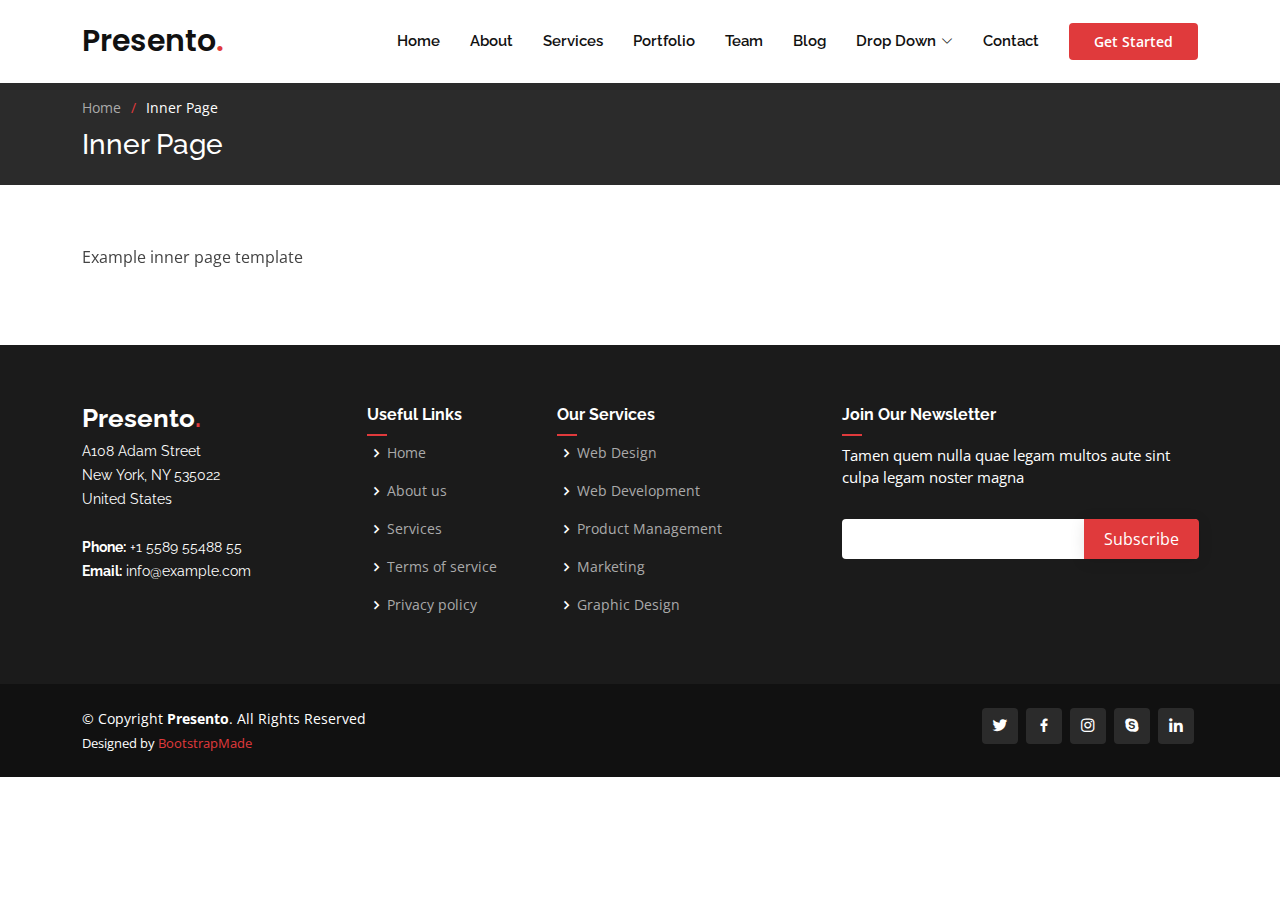
<file: inner-page.html>
<!DOCTYPE html>
<html lang="en">

<head>
  <meta charset="utf-8">
  <meta content="width=device-width, initial-scale=1.0" name="viewport">

  <title>Inner Page - Presento Bootstrap Template</title>
  <meta content="" name="description">
  <meta content="" name="keywords">

  <!-- Favicons -->
  <link href="assets/img/favicon.png" rel="icon">
  <link href="assets/img/apple-touch-icon.png" rel="apple-touch-icon">

  <!-- Google Fonts -->
  <link href="https://fonts.googleapis.com/css?family=Open+Sans:300,300i,400,400i,600,600i,700,700i|Raleway:300,300i,400,400i,500,500i,600,600i,700,700i|Poppins:300,300i,400,400i,500,500i,600,600i,700,700i" rel="stylesheet">

  <!-- Vendor CSS Files -->
  <link href="assets/vendor/aos/aos.css" rel="stylesheet">
  <link href="assets/vendor/bootstrap/css/bootstrap.min.css" rel="stylesheet">
  <link href="assets/vendor/bootstrap-icons/bootstrap-icons.css" rel="stylesheet">
  <link href="assets/vendor/boxicons/css/boxicons.min.css" rel="stylesheet">
  <link href="assets/vendor/glightbox/css/glightbox.min.css" rel="stylesheet">
  <link href="assets/vendor/remixicon/remixicon.css" rel="stylesheet">
  <link href="assets/vendor/swiper/swiper-bundle.min.css" rel="stylesheet">

  <!-- Template Main CSS File -->
  <link href="assets/css/style.css" rel="stylesheet">

  <!-- =======================================================
  * Template Name: Presento - v3.7.0
  * Template URL: https://bootstrapmade.com/presento-bootstrap-corporate-template/
  * Author: BootstrapMade.com
  * License: https://bootstrapmade.com/license/
  ======================================================== -->
</head>

<body>

  <!-- ======= Header ======= -->
  <header id="header" class="fixed-top d-flex align-items-center">
    <div class="container d-flex align-items-center">
      <h1 class="logo me-auto"><a href="index.html">Presento<span>.</span></a></h1>
      <!-- Uncomment below if you prefer to use an image logo -->
      <!-- <a href="index.html" class="logo me-auto"><img src="assets/img/logo.png" alt=""></a>-->

      <nav id="navbar" class="navbar order-last order-lg-0">
        <ul>
          <li><a class="nav-link scrollto " href="#hero">Home</a></li>
          <li><a class="nav-link scrollto" href="#about">About</a></li>
          <li><a class="nav-link scrollto" href="#services">Services</a></li>
          <li><a class="nav-link scrollto " href="#portfolio">Portfolio</a></li>
          <li><a class="nav-link scrollto" href="#team">Team</a></li>
          <li><a href="blog.html">Blog</a></li>
          <li class="dropdown"><a href="#"><span>Drop Down</span> <i class="bi bi-chevron-down"></i></a>
            <ul>
              <li><a href="#">Drop Down 1</a></li>
              <li class="dropdown"><a href="#"><span>Deep Drop Down</span> <i class="bi bi-chevron-right"></i></a>
                <ul>
                  <li><a href="#">Deep Drop Down 1</a></li>
                  <li><a href="#">Deep Drop Down 2</a></li>
                  <li><a href="#">Deep Drop Down 3</a></li>
                  <li><a href="#">Deep Drop Down 4</a></li>
                  <li><a href="#">Deep Drop Down 5</a></li>
                </ul>
              </li>
              <li><a href="#">Drop Down 2</a></li>
              <li><a href="#">Drop Down 3</a></li>
              <li><a href="#">Drop Down 4</a></li>
            </ul>
          </li>
          <li><a class="nav-link scrollto" href="#contact">Contact</a></li>
        </ul>
        <i class="bi bi-list mobile-nav-toggle"></i>
      </nav><!-- .navbar -->

      <a href="#about" class="get-started-btn scrollto">Get Started</a>
    </div>
  </header><!-- End Header -->

  <main id="main">

    <!-- ======= Breadcrumbs ======= -->
    <section class="breadcrumbs">
      <div class="container">

        <ol>
          <li><a href="index.html">Home</a></li>
          <li>Inner Page</li>
        </ol>
        <h2>Inner Page</h2>

      </div>
    </section><!-- End Breadcrumbs -->

    <section class="inner-page">
      <div class="container" data-aos="fade-up">
        <p>
          Example inner page template
        </p>
      </div>
    </section>

  </main><!-- End #main -->

  <!-- ======= Footer ======= -->
  <footer id="footer">

    <div class="footer-top">
      <div class="container">
        <div class="row">

          <div class="col-lg-3 col-md-6 footer-contact">
            <h3>Presento<span>.</span></h3>
            <p>
              A108 Adam Street <br>
              New York, NY 535022<br>
              United States <br><br>
              <strong>Phone:</strong> +1 5589 55488 55<br>
              <strong>Email:</strong> info@example.com<br>
            </p>
          </div>

          <div class="col-lg-2 col-md-6 footer-links">
            <h4>Useful Links</h4>
            <ul>
              <li><i class="bx bx-chevron-right"></i> <a href="#">Home</a></li>
              <li><i class="bx bx-chevron-right"></i> <a href="#">About us</a></li>
              <li><i class="bx bx-chevron-right"></i> <a href="#">Services</a></li>
              <li><i class="bx bx-chevron-right"></i> <a href="#">Terms of service</a></li>
              <li><i class="bx bx-chevron-right"></i> <a href="#">Privacy policy</a></li>
            </ul>
          </div>

          <div class="col-lg-3 col-md-6 footer-links">
            <h4>Our Services</h4>
            <ul>
              <li><i class="bx bx-chevron-right"></i> <a href="#">Web Design</a></li>
              <li><i class="bx bx-chevron-right"></i> <a href="#">Web Development</a></li>
              <li><i class="bx bx-chevron-right"></i> <a href="#">Product Management</a></li>
              <li><i class="bx bx-chevron-right"></i> <a href="#">Marketing</a></li>
              <li><i class="bx bx-chevron-right"></i> <a href="#">Graphic Design</a></li>
            </ul>
          </div>

          <div class="col-lg-4 col-md-6 footer-newsletter">
            <h4>Join Our Newsletter</h4>
            <p>Tamen quem nulla quae legam multos aute sint culpa legam noster magna</p>
            <form action="" method="post">
              <input type="email" name="email"><input type="submit" value="Subscribe">
            </form>
          </div>

        </div>
      </div>
    </div>

    <div class="container d-md-flex py-4">

      <div class="me-md-auto text-center text-md-start">
        <div class="copyright">
          &copy; Copyright <strong><span>Presento</span></strong>. All Rights Reserved
        </div>
        <div class="credits">
          <!-- All the links in the footer should remain intact. -->
          <!-- You can delete the links only if you purchased the pro version. -->
          <!-- Licensing information: https://bootstrapmade.com/license/ -->
          <!-- Purchase the pro version with working PHP/AJAX contact form: https://bootstrapmade.com/presento-bootstrap-corporate-template/ -->
          Designed by <a href="https://bootstrapmade.com/">BootstrapMade</a>
        </div>
      </div>
      <div class="social-links text-center text-md-end pt-3 pt-md-0">
        <a href="#" class="twitter"><i class="bx bxl-twitter"></i></a>
        <a href="#" class="facebook"><i class="bx bxl-facebook"></i></a>
        <a href="#" class="instagram"><i class="bx bxl-instagram"></i></a>
        <a href="#" class="google-plus"><i class="bx bxl-skype"></i></a>
        <a href="#" class="linkedin"><i class="bx bxl-linkedin"></i></a>
      </div>
    </div>
  </footer><!-- End Footer -->

  <a href="#" class="back-to-top d-flex align-items-center justify-content-center"><i class="bi bi-arrow-up-short"></i></a>

  <!-- Vendor JS Files -->
  <script src="assets/vendor/purecounter/purecounter.js"></script>
  <script src="assets/vendor/aos/aos.js"></script>
  <script src="assets/vendor/bootstrap/js/bootstrap.bundle.min.js"></script>
  <script src="assets/vendor/glightbox/js/glightbox.min.js"></script>
  <script src="assets/vendor/isotope-layout/isotope.pkgd.min.js"></script>
  <script src="assets/vendor/swiper/swiper-bundle.min.js"></script>
  <script src="assets/vendor/php-email-form/validate.js"></script>

  <!-- Template Main JS File -->
  <script src="assets/js/main.js"></script>

</body>

</html>
</file>
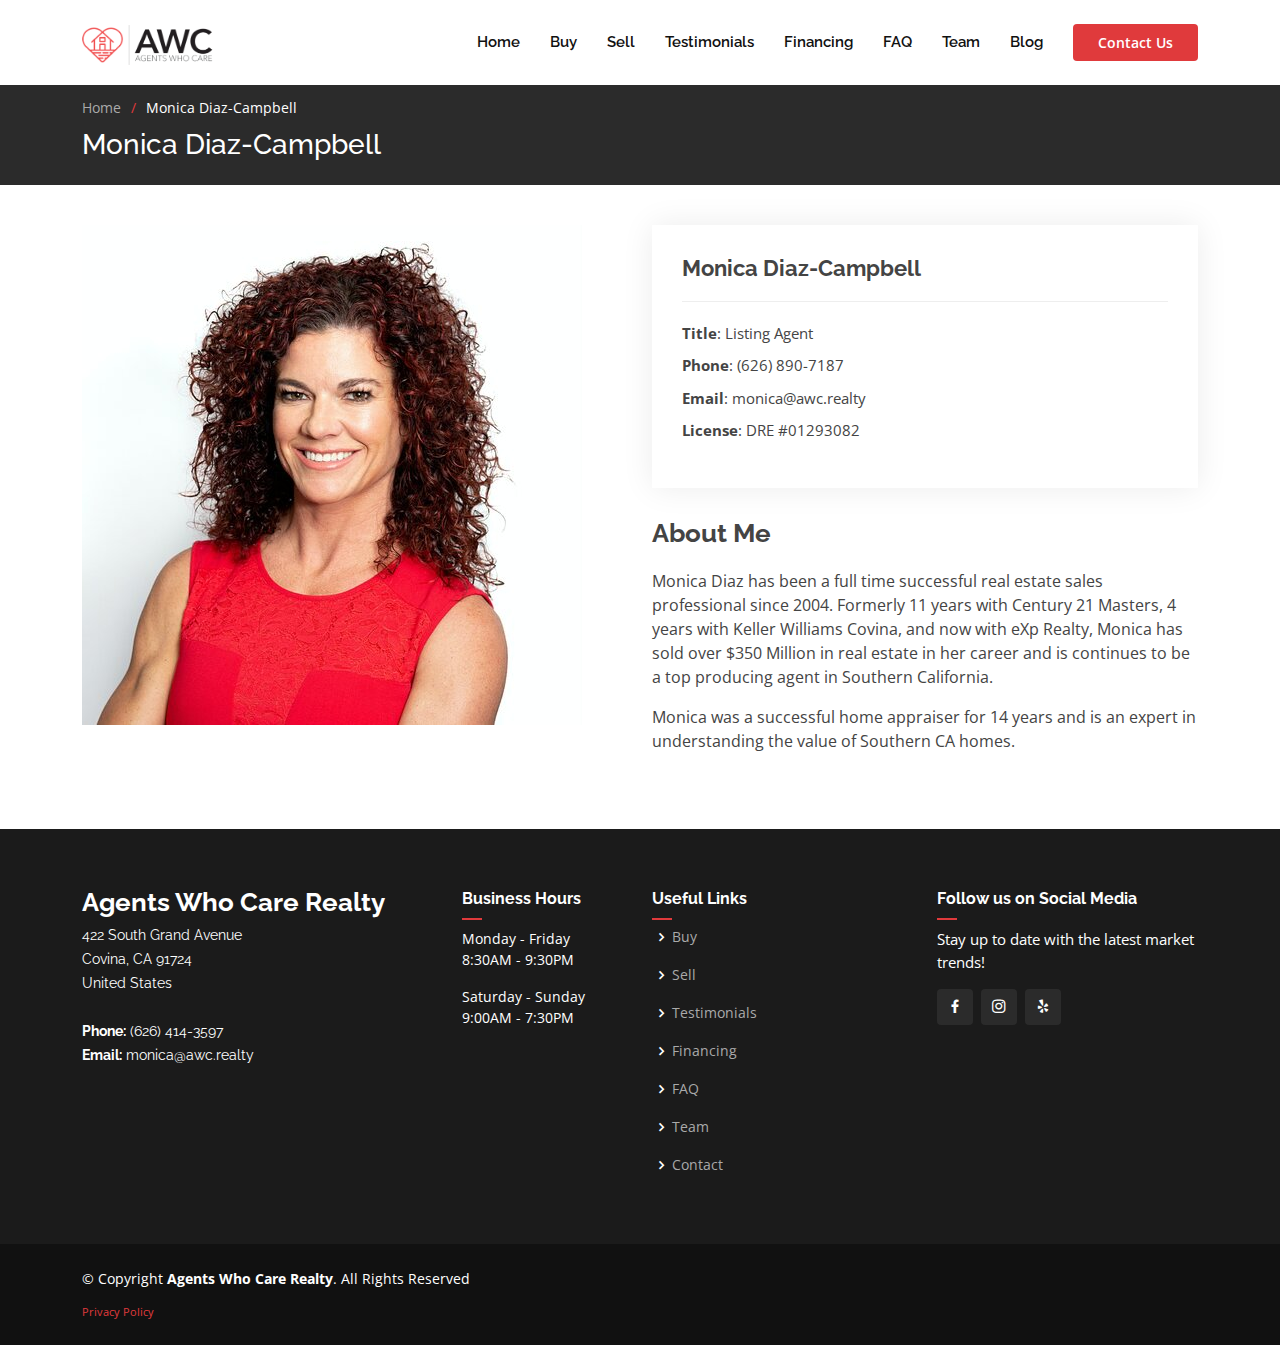
<file: portfolio-details.html>
<!DOCTYPE html>
<html lang="en">

<head>
  <meta charset="utf-8">
  <meta content="width=device-width, initial-scale=1.0" name="viewport">

  <title></title>
  <link rel="shortcut icon" type="image/x-icon" href="assets/img/favicon.png" />
  <link rel="canonical" href="https://awc.realty" />
  <meta property="og:site_name" content="AWC (Agents Who Care) Realty" />
  <meta property="og:title" content="AWC (Agents Who Care) Realty" />
  <meta property="og:url" content="https://awc.realty" />
  <meta property="og:type" content="website" />
  <meta property="og:description"
    content="AWC (Agents Who Care) Realty is your digital resource for buying and selling homes in the West Covina, Covina, Glendora, San Dimas, La Puente, Walnut, CA area." />
  <meta property="og:image" content="assets/img/logo-white.png?format=1500w" />
  <meta property="og:image:width" content="786" />
  <meta property="og:image:height" content="286" />
  <meta itemprop="name" content="AWC (Agents Who Care) Realty" />
  <meta itemprop="url" content="https://awc.realty" />
  <meta itemprop="description"
    content="AWC (Agents Who Care) Realty is your digital resource for buying and selling homes in the West Covina, Covina, Glendora, San Dimas, La Puente, Walnut, CA area." />
  <meta itemprop="thumbnailUrl" content="assets/img/logo-white.png?format=1500w" />
  <link rel="image_src" href="assets/img/logo-white.png?format=1500w" />
  <meta itemprop="image" content="hassets/img/logo-white.png?format=1500w" />
  <meta name="twitter:title" content="AWC (Agents Who Care) Realty" />
  <meta name="twitter:image" content="assets/img/logo-white.png?format=1500w" />
  <meta name="twitter:url" content="https://awc.realty" />
  <meta name="twitter:card" content="summary" />
  <meta name="twitter:description"
    content="AWC (Agents Who Care) Realty is your digital resource for buying and selling homes in the West Covina, Covina, Glendora, San Dimas, La Puente, Walnut, CA area." />
  <meta name="description" content="AWC (Agents Who Care) Realty is your digital resource for buying and 
selling homes in the West Covina, Covina, Glendora, San Dimas, La Puente, 
Walnut, CA area." />

  <!-- Favicons -->
  <link href="assets/img/favicon.png" rel="icon">
  <link href="assets/img/apple-touch-icon.png" rel="apple-touch-icon">

  <!-- Google Fonts -->
  <link
    href="https://fonts.googleapis.com/css?family=Open+Sans:300,300i,400,400i,600,600i,700,700i|Raleway:300,300i,400,400i,500,500i,600,600i,700,700i|Poppins:300,300i,400,400i,500,500i,600,600i,700,700i"
    rel="stylesheet">

  <!-- Vendor CSS Files -->
  <link href="assets/vendor/aos/aos.css" rel="stylesheet">
  <link href="assets/vendor/bootstrap/css/bootstrap.min.css" rel="stylesheet">
  <link href="assets/vendor/bootstrap-icons/bootstrap-icons.css" rel="stylesheet">
  <link href="assets/vendor/boxicons/css/boxicons.min.css" rel="stylesheet">
  <link href="assets/vendor/glightbox/css/glightbox.min.css" rel="stylesheet">
  <link href="assets/vendor/remixicon/remixicon.css" rel="stylesheet">
  <link href="assets/vendor/swiper/swiper-bundle.min.css" rel="stylesheet">

  <!-- Template Main CSS File -->
  <link href="assets/css/style.css" rel="stylesheet">

  <!-- =======================================================
  * Template Name: Presento - v3.7.0
  * Template URL: https://bootstrapmade.com/presento-bootstrap-corporate-template/
  * Author: BootstrapMade.com
  * License: https://bootstrapmade.com/license/
  ======================================================== -->
</head>

<body>

  <!-- ======= Header ======= -->
  <header id="header" class="fixed-top d-flex align-items-center">
    <div class="container d-flex align-items-center">
      <!-- <h1 class="logo me-auto"><a href="index.html">Presento<span>.</span></a></h1> -->
      <!-- Uncomment below if you prefer to use an image logo -->
      <a href="index.html" class="logo me-auto"><img src="assets/img/logo.png"
          alt="AWC (Agents Who Care) Realty Logo"></a>

      <nav id="navbar" class="navbar order-last order-lg-0">
        <ul>
          <li><a class="nav-link scrollto" href="index.html#hero">Home</a></li>
          <li><a class="nav-link scrollto" href="index.html#buy" target="_blank">Buy</a></li>
          <li><a class="nav-link scrollto" href="index.html#sell"><span>Sell</span></a>
          <li><a class="nav-link scrollto" href="index.html#testimonails">Testimonials</a></li>
          <li><a class="nav-link scrollto" href="index.html#financing">Financing</a></li>
          <li><a class="nav-link scrollto" href="index.html#faq">FAQ</a></li>
          <li><a class="nav-link scrollto" href="index.html#team">Team</a></li>
          <li><a href="blog.html">Blog</a></li>
        </ul>
        <i class="bi bi-list mobile-nav-toggle"></i>
      </nav><!-- .navbar -->

      <a href="#contact" class="get-started-btn scrollto">Contact Us</a>
    </div>
  </header><!-- End Header -->

  <main id="main">

    <!-- ======= Breadcrumbs ======= -->
    <section class="breadcrumbs">
      <div class="container">

        <ol>
          <li><a href="index.html">Home</a></li>
          <li class="realtor-name"></li>
        </ol>
        <h2 class="realtor-name"></h2>

      </div>
    </section><!-- End Breadcrumbs -->

    <!-- ======= Portfolio Details Section ======= -->
    <section id="portfolio-details" class="portfolio-details">
      <div class="container">
        <div class="row gy-4">
          <div class="col-lg-6">
            <div class="portfolio-details-slider swiper">
              <div class="swiper-wrapper align-items-center">

                <div>
                  <img id="profile-picture" src="" alt="">
                </div>

              </div>
              <!-- <div style="margin-top:50px; text-align:center;">
                  <a href="#contact" class="get-started-btn">Contact Me</a>
                  &nbsp;
                  <a href="#contact" class="get-started-btn">Contact Me</a>
                </div> -->
            </div>
          </div>

          <div class="col-lg-6">
            <div class="portfolio-info">
              <h3 class="realtor-name"></h3>
              <ul>
                <li><strong>Title</strong>: <span id="title">Realtor</span></li>
                <li><strong>Phone</strong>: <span id="phone">Realtor</span></li>
                <li><strong>Email</strong>: <span id="email">Realtor</span></li>
                <li><strong>License</strong>: <span id="license">Realtor</span></li>
              </ul>
            </div>
            <div class="portfolio-description">
              <h2 id="about-me-heading">About Me</h2>
              <p id="about-me">
                Autem ipsum nam porro corporis rerum. Quis eos dolorem eos itaque inventore commodi labore quia quia.
                Exercitationem repudiandae officiis neque suscipit non officia eaque itaque enim. Voluptatem officia
                accusantium nesciunt est omnis tempora consectetur dignissimos. Sequi nulla at esse enim cum deserunt
                eius.
              </p>
            </div>
          </div>
        </div>

      </div>
    </section><!-- End Portfolio Details Section -->

  </main><!-- End #main -->

  <!-- ======= Footer ======= -->
  <footer id="footer">

    <div class="footer-top">
      <div class="container">
        <div class="row">
          <div class="col-lg-4 col-md-6 footer-contact">
            <h3>Agents Who Care Realty</h3>
            <p>
              422 South Grand Avenue<br>
              Covina, CA 91724<br>
              United States <br><br>
              <strong>Phone:</strong> (626) 414-3597<br>
              <strong>Email:</strong> monica@awc.realty<br>
            </p>
          </div>

          <div class="col-lg-2 col-md-6 footer-links">
            <h4>Business Hours</h4>
            <p>Monday - Friday <br /> 8:30AM - 9:30PM</p>
            <p>Saturday - Sunday <br /> 9:00AM - 7:30PM</p>
          </div>

          <div class="col-lg-3 col-md-6 footer-links">
            <h4>Useful Links</h4>
            <ul>
              <li><i class="bx bx-chevron-right"></i> <a href="index.html#buy">Buy</a></li>
              <li><i class="bx bx-chevron-right"></i> <a href="index.html#sell">Sell</a></li>
              <li><i class="bx bx-chevron-right"></i> <a href="index.html#testimonials">Testimonials</a></li>
              <li><i class="bx bx-chevron-right"></i> <a href="index.html#financing">Financing</a></li>
              <li><i class="bx bx-chevron-right"></i> <a href="index.html#faq">FAQ</a></li>
              <li><i class="bx bx-chevron-right"></i> <a href="index.html#team">Team</a></li>
              <li><i class="bx bx-chevron-right"></i> <a href="index.html#contact">Contact</a></li>
            </ul>
          </div>

          <div class="col-lg-3 col-md-6 footer-newsletter">
            <h4>Follow us on Social Media</h4>
            <p>Stay up to date with the latest market trends!</p>
            <div class="social-links">
              <a href="https://www.facebook.com/AWCRealty" target="_blank" class="facebook"><i
                  class="bx bxl-facebook"></i></a>
              <a href="https://www.instagram.com/awcrealty" target="_blank" class="instagram"><i
                  class="bx bxl-instagram"></i></a>
              <a href="https://www.yelp.com/biz/agents-who-care-realty-covina" target="_blank" class="yelp"><i
                  class="bx bxl-yelp"></i></a>
            </div>
          </div>
        </div>
      </div>
    </div>

    <div class="container d-md-flex py-4">

      <div class="me-md-auto text-center text-md-start">
        <div class="copyright">
          &copy; Copyright <strong><span>Agents Who Care Realty</span></strong>. All Rights Reserved
        </div>

        <div class="row" style="margin-top:15px;">
          <a href="privacy-policy.html" style="font-size:11px;">Privacy Policy</a>
        </div>
      </div>
    </div>
  </footer><!-- End Footer -->

  <a href="#" class="back-to-top d-flex align-items-center justify-content-center"><i
      class="bi bi-arrow-up-short"></i></a>

  <!-- Vendor JS Files -->
  <script src="assets/vendor/purecounter/purecounter.js"></script>
  <script src="assets/vendor/aos/aos.js"></script>
  <script src="assets/vendor/bootstrap/js/bootstrap.bundle.min.js"></script>
  <script src="assets/vendor/glightbox/js/glightbox.min.js"></script>
  <script src="assets/vendor/isotope-layout/isotope.pkgd.min.js"></script>
  <script src="assets/vendor/swiper/swiper-bundle.min.js"></script>
  <script src="assets/vendor/php-email-form/validate.js"></script>
  <script src="https://code.jquery.com/jquery-3.6.0.min.js"
    integrity="sha256-/xUj+3OJU5yExlq6GSYGSHk7tPXikynS7ogEvDej/m4=" crossorigin="anonymous"></script>

  <!-- Template Main JS File -->
  <script src="assets/js/main.js"></script>

  <script type="text/javascript">
    const queryString = window.location.search;
    const urlParams = new URLSearchParams(queryString);
    const profile = urlParams.get('profile');

    switch (profile) {
      case "george-cordova":
        $("title").html("George Cordova - AWC (Agents Who Care) Realty");
        $(".realtor-name").html("George Cordova");
        $("#profile-picture").attr("src", "assets/img/team/team-2.jpg");
        $("#profile-picture").attr("alt", "George Cordova - AWC (Agents Who Care) Realty");
        $("#title").html("Realtor");
        $("#phone").html("(626) 485-4341");
        $("#email").html("george@awc.realty");
        $("#license").html("BRE# 01886156");
        $("#about-me").html("<p>I decided to get into the real estate industry in 2006 after purchasing some investment properties. Prior to real estate, I worked in the management field since the age of 22. I managed work forces from 30 to over 1,000 employees. My experience in managing people and teams has been instrumental in my success in real estate. I pride myself in my communication, follow up, and negotiating skills. I believe that as an agent representing a buyer or a seller, it is very important to keep my client's informed in every step of the process. I believe that a person’s character speaks volumes, the characteristics that I want my clients to remember me by are Professionalism and Integrity. For me, real estate is not a job or a career, it is something that I genuinely love doing. I am ready to get you into escrow.</p>")
        break;
      case "matthew-wong":
        $("title").html("Matthew Wong - AWC (Agents Who Care) Realty");
        $(".realtor-name").html("Matthew Wong");
        $("#profile-picture").attr("src", "assets/img/team/team-3.jpg");
        $("#profile-picture").attr("alt", "Matthew Wong - AWC (Agents Who Care) Realty");
        $("#title").html("Realtor");
        $("#phone").html("(626) 759-3366");
        $("#email").html("matt@awc.realty");
        $("#license").html("BRE# 02013717");
        $("#about-me").html("<p>Matthew Wong is a premier agent that ranks in the top 8% of agents in Southern California. Originally from Nassau, The Bahamas, he moved to Southern California in 2005 to pursue his higher education.  After graduating from UCLA he worked as an Executive Team Leader at Target managing the front end and guest experiences at the Commerce store.  Since his time here, Matt has fallen in love with the great weather and the friendly people, which is why he chose to work, stay, and reside in the San Gabriel Valley.</p><p>His specialty lies within residential real estate, helping investors and first time home buyers buy, sell, lease, or rent a home.  Whether it is an investment property or a personal residence, he has vast knowledge to help guide clients through the transaction.</p>")
        break;
      case "kristal-loera":
        $("title").html("Kristal Loera - AWC (Agents Who Care) Realty");
        $(".realtor-name").html("Kristal Loera");
        $("#profile-picture").attr("src", "assets/img/team/team-4.jpg");
        $("#profile-picture").attr("alt", "Kristal Loera - AWC (Agents Who Care) Realty");
        $("#title").html("Buyer's Agent");
        $("#phone").html("(626) 807-0094");
        $("#email").html("kristal@monicadiazteam.comy");
        $("#license").html("BRE# 01964096");
        $("#about-me").html("")
        $("#about-me-heading").remove();
        break;
      case "chandra-guerrero":
        $("title").html("Chandra Guerrero - AWC (Agents Who Care) Realty");
        $(".realtor-name").html("Chandra Guerrero");
        $("#profile-picture").attr("src", "assets/img/team/team-5.jpg");
        $("#profile-picture").attr("alt", "Chandra Guerrero - AWC (Agents Who Care) Realty");
        $("#title").html("Premier Buyer's Agent");
        $("#phone").html("(626) 922-0925");
        $("#email").html("chandra@awc.realty");
        $("#license").html("BRE #01820925");
        $("#about-me").html("")
        $("#about-me-heading").remove();
        break;
      case "cynthia-moreno":
        $("title").html("Cynthia Moreno - AWC (Agents Who Care) Realty");
        $(".realtor-name").html("Cynthia Moreno");
        $("#profile-picture").attr("src", "assets/img/team/team-6.jpg");
        $("#profile-picture").attr("alt", "Cynthia Moreno - AWC (Agents Who Care) Realty");
        $("#title").html("Realtor");
        $("#phone").html("(909) 843-0693");
        $("#email").html("cynthia@awc.realty");
        $("#license").html("BRE #02065245");
        $("#about-me").html("<p>Cynthia is a San Gabriel Valley native with a visionary soul. She is a Social Media lover with a success history of working in Management and Customer Service. From an early age of 15, Cynthia began to work her way up different retailers and 10 years later was managing a staff of up to 60+ team members. These triumphs came from years of goal setting, sacrifice, integrity, leadership and most importantly top notch Customer Service. Among her professional career, she enjoy’s the more creative-adventurous side of life. Whether It’s traveling, fashion, writing lyrics or dancing; she’s probably into it. Cynthia looks forward to helping many families accomplish their goal of Home Ownership and with her skill set will make your transaction a smooth, fun and easy one!</p>")
        break;
      case "damian-chavez":
        $("title").html("Damian Chavez - AWC (Agents Who Care) Realty");
        $(".realtor-name").html("Damian Chavez");
        $("#profile-picture").attr("src", "assets/img/team/team-7.jpg");
        $("#profile-picture").attr("alt", "Damian Chavez - AWC (Agents Who Care) Realty");
        $("#title").html("Real Estate Agent");
        $("#phone").html("(909) 230-0735");
        $("#email").html("damian@awc.realty");
        $("#license").html("BRE #02087202");
        $("#about-me").html("<p>Damian is a professional Real Estate Agent in Los Angeles to Riverside County. Whether it's helping first time home buyers or negotiating top dollar for sellers, he is committed to educating his clients about the market and guiding them through the process every step of the way. Damian prides himself on his follow up and communication skills.  His goal is to ensure that honesty and dedication are at the forefront of every client he helps.</p>")
        break;
      case "ben-mackenzie":
        $("title").html("Ben Mackenzie - AWC (Agents Who Care) Realty");
        $(".realtor-name").html("Ben Mackenzie");
        $("#profile-picture").attr("src", "assets/img/team/team-8.jpg");
        $("#profile-picture").attr("alt", "Ben Mackenzie - AWC (Agents Who Care) Realty");
        $("#title").html("Realtor");
        $("#phone").html("(909) 637-4655");
        $("#email").html("ben@awc.realty");
        $("#license").html("BRE #02112371");
        $("#about-me").html("<p>Ben studied Media and Marketing at Northwestern University and Computer Science at Georgia Tech, specializing in Artificial Intelligence. Before transitioning to Real Estate, he worked as Data Scientist on Nielsen Ratings' Digital Ads Team improving how they found buyers online for clients like Zillow. Now he uses his unique experiences as a professional Marketer and Data Scientist to deliver exceptional results to clients.</p>")
        break;
      case "cassandra-martinez":
        $("title").html("Cassandra Martinez - AWC (Agents Who Care) Realty");
        $(".realtor-name").html("Cassandra Martinez");
        $("#profile-picture").attr("src", "assets/img/team/team-9.jpg");
        $("#profile-picture").attr("alt", "Cassandra Martinez - AWC (Agents Who Care) Realty");
        $("#title").html("Realtor");
        $("#phone").html("(626) 269-6568");
        $("#email").html("cassandra@awc.realty");
        $("#license").html("BRE #01985583");
        $("#about-me").html("")
        $("#about-me-heading").remove();
        break;
      case "hector-rodriguez":
        $("title").html("Hector Rodriguez - AWC (Agents Who Care) Realty");
        $(".realtor-name").html("Hector Rodriguez");
        $("#profile-picture").attr("src", "assets/img/team/team-10.jpg");
        $("#profile-picture").attr("alt", "Hector Rodriguez - AWC (Agents Who Care) Realty");
        $("#title").html("Realtor");
        $("#phone").html("(909) 938-5255");
        $("#email").html("hector@awc.realty");
        $("#license").html("BRE #02118499");
        $("#about-me").html("")
        $("#about-me-heading").remove();
        break;
      case "jim-guerra":
        $("title").html("Jim Guerra - AWC (Agents Who Care) Realty");
        $(".realtor-name").html("Jim Guerra");
        $("#profile-picture").attr("src", "assets/img/team/team-11.jpg");
        $("#profile-picture").attr("alt", "Jim Guerra - AWC (Agents Who Care) Realty");
        $("#title").html("Realtor");
        $("#phone").html("(626) 260-1000");
        $("#email").html("jgrenloans@gmail.com");
        $("#license").html("BRE #1026031");
        $("#about-me").html("")
        $("#about-me-heading").remove();
        break;
      case "alvin-lee":
        $("title").html("Alvin Lee - AWC (Agents Who Care) Realty");
        $(".realtor-name").html("Alvin Lee");
        $("#profile-picture").attr("src", "assets/img/team/team-11.jpg");
        $("#profile-picture").attr("alt", "Alvin Lee - AWC (Agents Who Care) Realty");
        $("#title").html("Realtor");
        $("#phone").html("");
        $("#email").html("");
        $("#license").html("");
        $("#about-me").html("")
        $("#about-me-heading").remove();
        break;
      default:
        $("title").html("Monica Diaz-Campbell - AWC (Agents Who Care) Realty");
        $(".realtor-name").html("Monica Diaz-Campbell");
        $("#profile-picture").attr("src", "assets/img/team/team-1.jpg");
        $("#profile-picture").attr("alt", "Monica Diaz-Campbell - AWC (Agents Who Care) Realty");
        $("#title").html("Listing Agent");
        $("#phone").html("(626) 890-7187");
        $("#email").html("monica@awc.realty");
        $("#license").html("DRE #01293082");
        $("#about-me").html("<p>Monica Diaz has been a full time successful real estate sales professional since 2004. Formerly 11 years with Century 21 Masters, 4 years with Keller Williams Covina, and now with eXp Realty, Monica has sold over $350 Million in real estate in her career and is continues to be a top producing agent in Southern California.</p><p>Monica was a successful home appraiser for 14 years and is an expert in understanding the value of Southern CA homes.</p>")
    }

  </script>

</body>

</html>
</file>
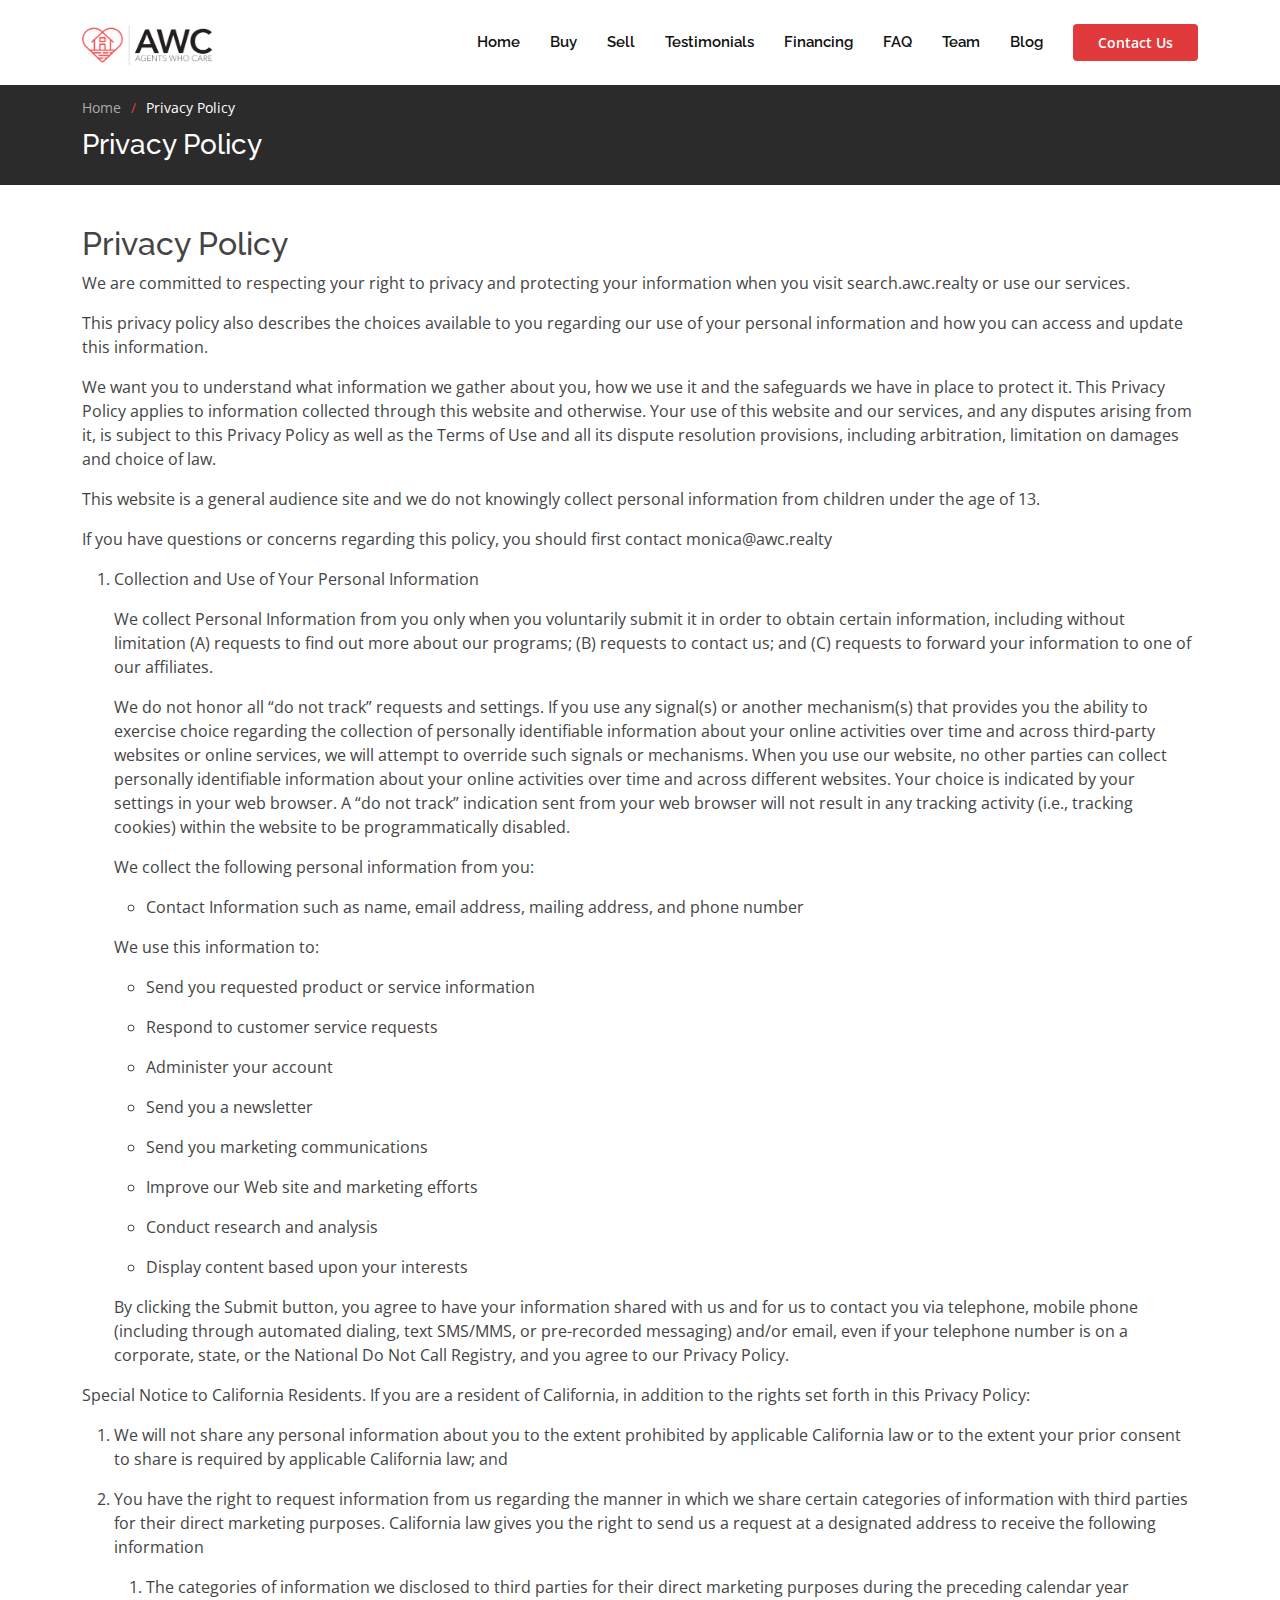
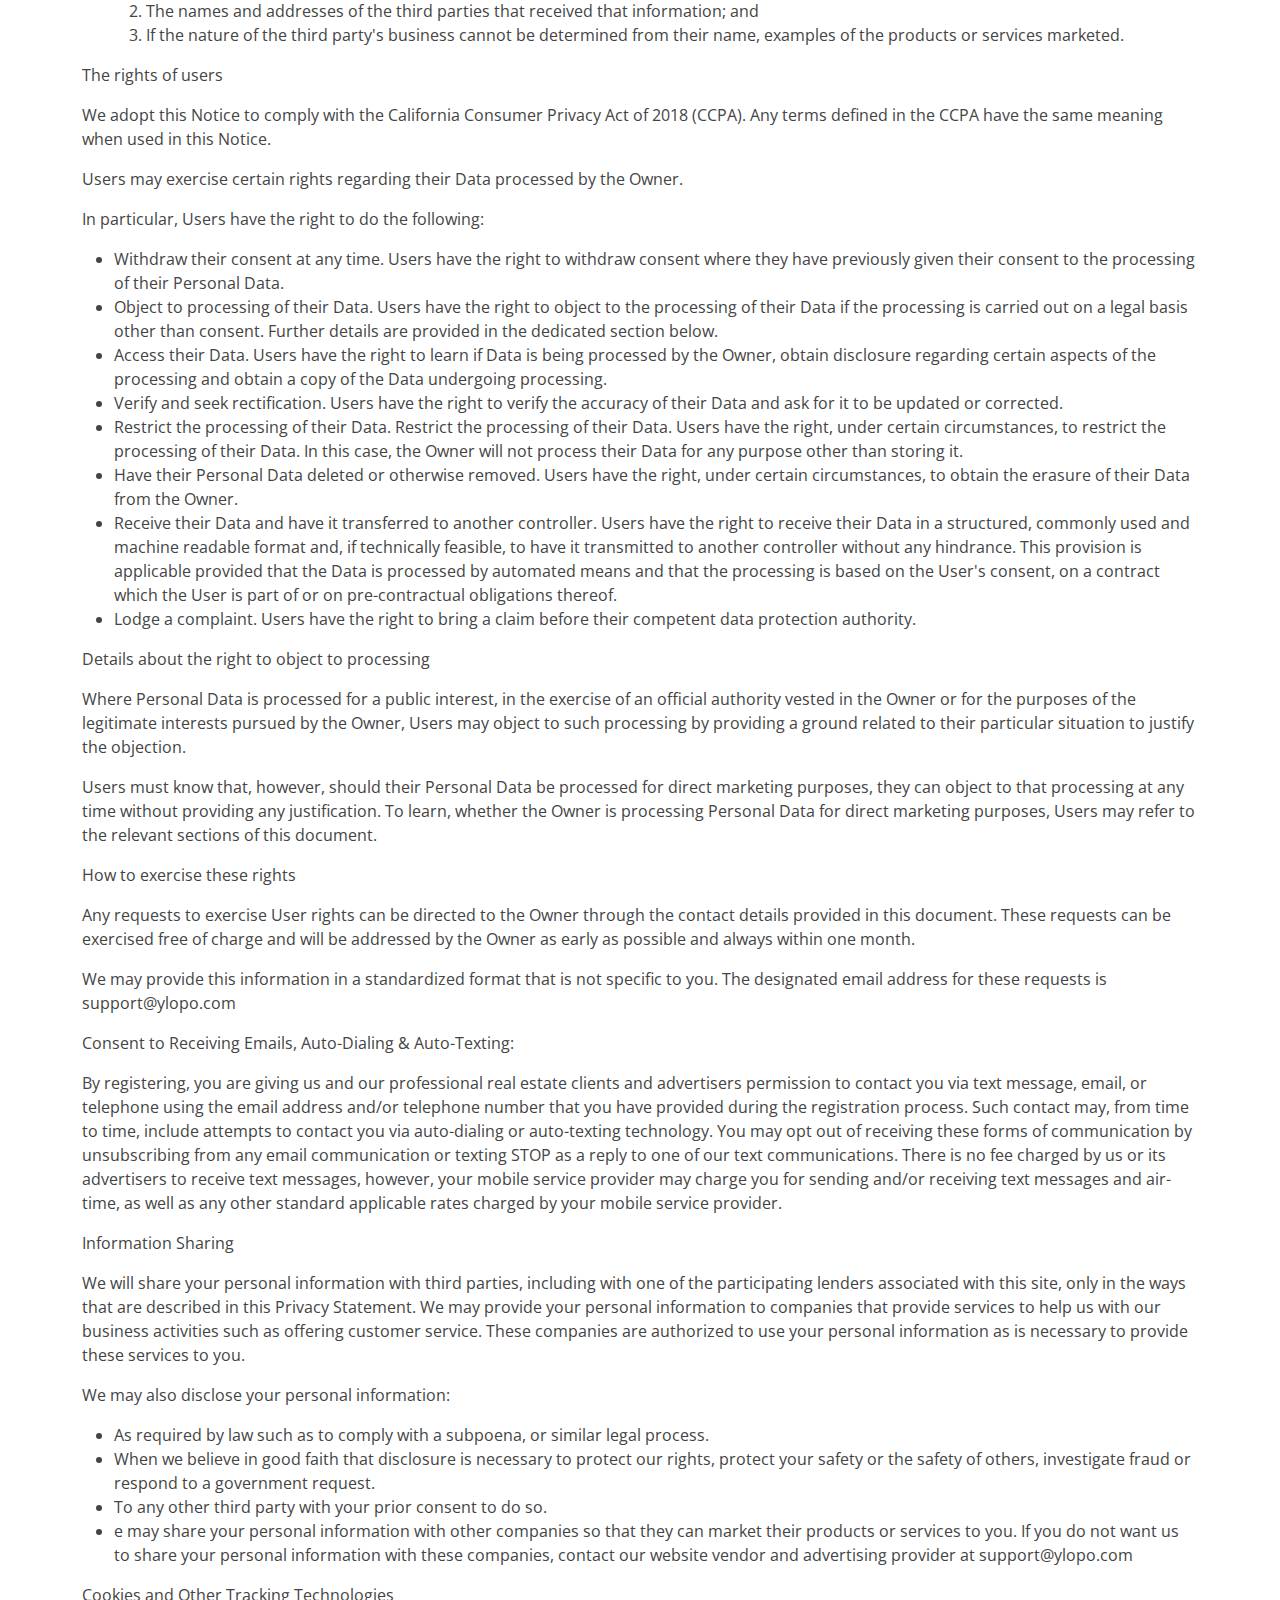
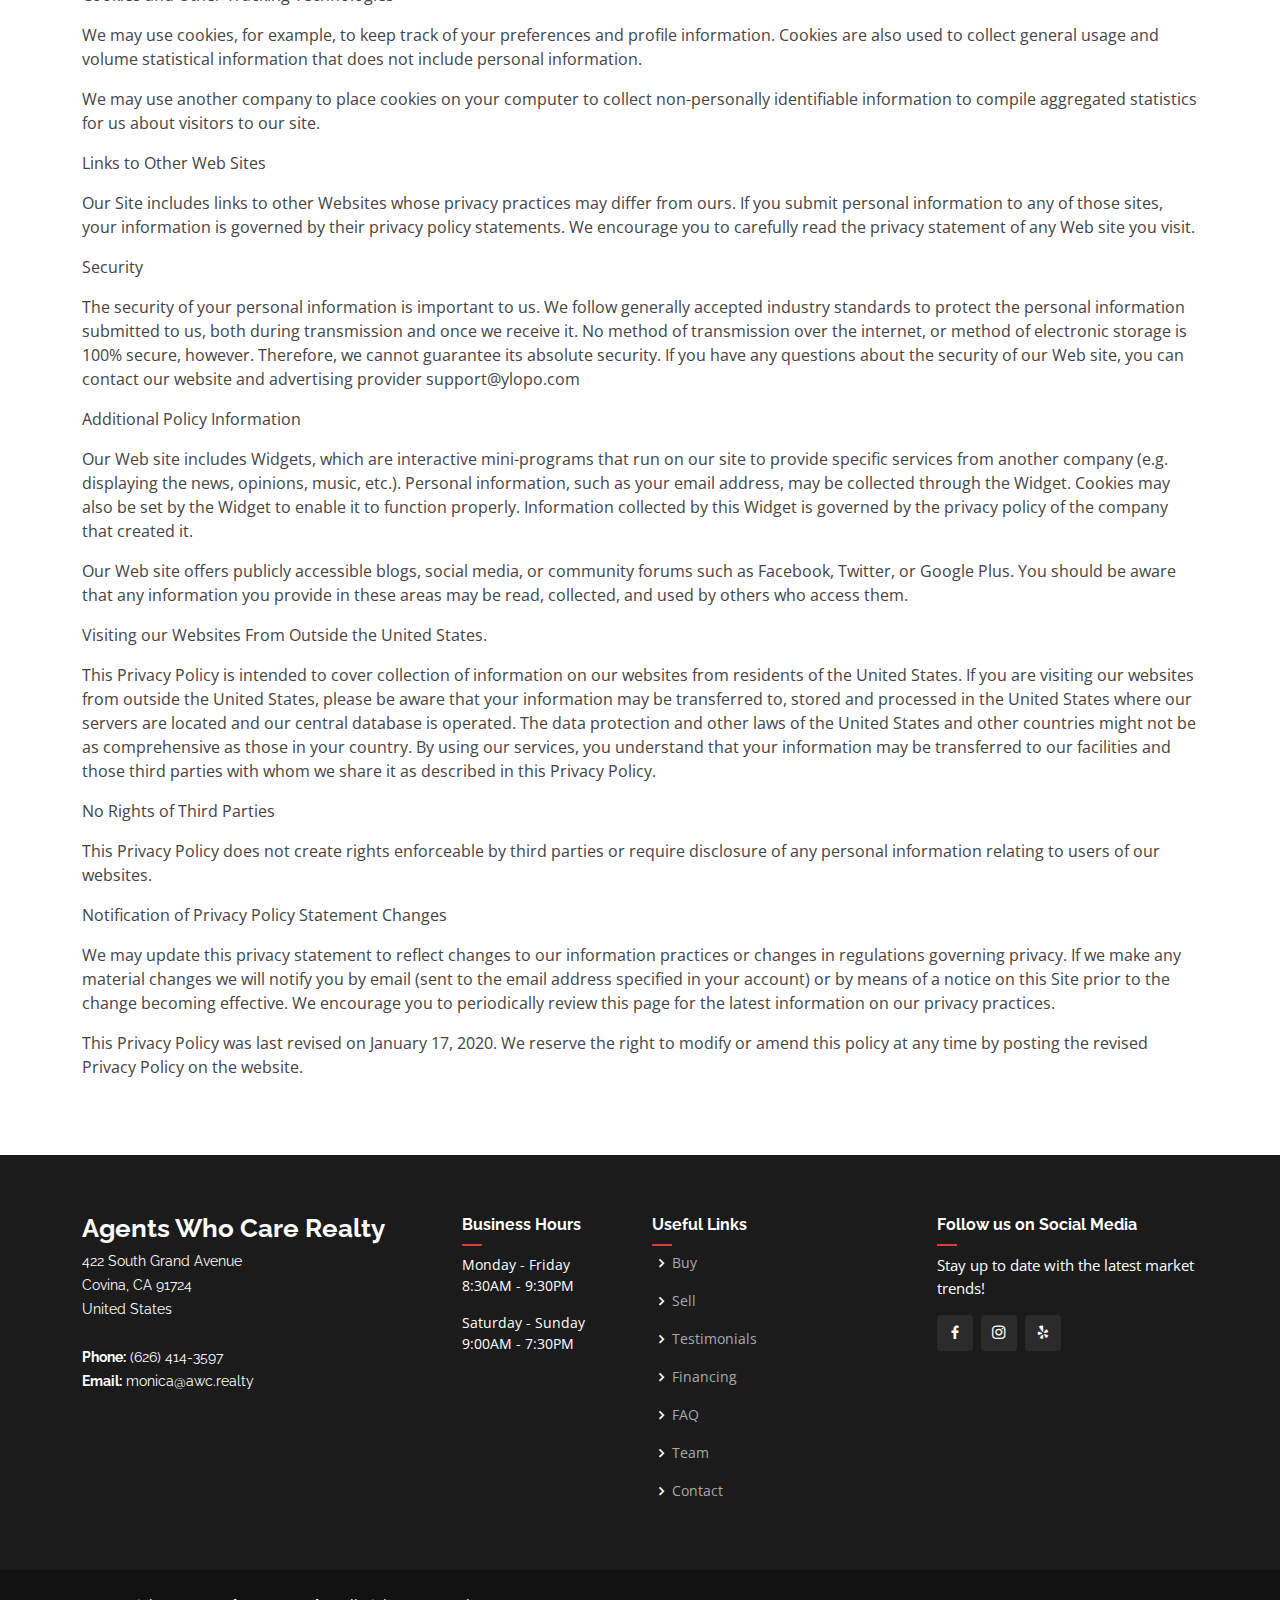
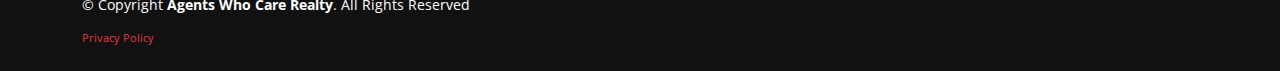
<file: privacy-policy.html>
<!DOCTYPE html>
<html lang="en">

<head>
  <meta charset="utf-8">
  <meta content="width=device-width, initial-scale=1.0" name="viewport">

  <title>Privacy Policy - AWC (Agents Who Care)</title>
  <link rel="shortcut icon" type="image/x-icon" href="assets/img/favicon.png" />
  <link rel="canonical" href="https://awc.realty" />
  <meta property="og:site_name" content="AWC (Agents Who Care) Realty" />
  <meta property="og:title" content="AWC (Agents Who Care) Realty" />
  <meta property="og:url" content="https://awc.realty" />
  <meta property="og:type" content="website" />
  <meta property="og:description"
    content="AWC (Agents Who Care) Realty is your digital resource for buying and selling homes in the West Covina, Covina, Glendora, San Dimas, La Puente, Walnut, CA area." />
  <meta property="og:image" content="assets/img/logo-white.png?format=1500w" />
  <meta property="og:image:width" content="786" />
  <meta property="og:image:height" content="286" />
  <meta itemprop="name" content="AWC (Agents Who Care) Realty" />
  <meta itemprop="url" content="https://awc.realty" />
  <meta itemprop="description"
    content="AWC (Agents Who Care) Realty is your digital resource for buying and selling homes in the West Covina, Covina, Glendora, San Dimas, La Puente, Walnut, CA area." />
  <meta itemprop="thumbnailUrl" content="assets/img/logo-white.png?format=1500w" />
  <link rel="image_src" href="assets/img/logo-white.png?format=1500w" />
  <meta itemprop="image" content="hassets/img/logo-white.png?format=1500w" />
  <meta name="twitter:title" content="AWC (Agents Who Care) Realty" />
  <meta name="twitter:image" content="assets/img/logo-white.png?format=1500w" />
  <meta name="twitter:url" content="https://awc.realty" />
  <meta name="twitter:card" content="summary" />
  <meta name="twitter:description"
    content="AWC (Agents Who Care) Realty is your digital resource for buying and selling homes in the West Covina, Covina, Glendora, San Dimas, La Puente, Walnut, CA area." />
  <meta name="description" content="AWC (Agents Who Care) Realty is your digital resource for buying and 
selling homes in the West Covina, Covina, Glendora, San Dimas, La Puente, 
Walnut, CA area." />

  <!-- Favicons -->
  <link href="assets/img/favicon.png" rel="icon">
  <link href="assets/img/apple-touch-icon.png" rel="apple-touch-icon">

  <!-- Google Fonts -->
  <link
    href="https://fonts.googleapis.com/css?family=Open+Sans:300,300i,400,400i,600,600i,700,700i|Raleway:300,300i,400,400i,500,500i,600,600i,700,700i|Poppins:300,300i,400,400i,500,500i,600,600i,700,700i"
    rel="stylesheet">

  <!-- Vendor CSS Files -->
  <link href="assets/vendor/aos/aos.css" rel="stylesheet">
  <link href="assets/vendor/bootstrap/css/bootstrap.min.css" rel="stylesheet">
  <link href="assets/vendor/bootstrap-icons/bootstrap-icons.css" rel="stylesheet">
  <link href="assets/vendor/boxicons/css/boxicons.min.css" rel="stylesheet">
  <link href="assets/vendor/glightbox/css/glightbox.min.css" rel="stylesheet">
  <link href="assets/vendor/remixicon/remixicon.css" rel="stylesheet">
  <link href="assets/vendor/swiper/swiper-bundle.min.css" rel="stylesheet">

  <!-- Template Main CSS File -->
  <link href="assets/css/style.css" rel="stylesheet">

  <!-- =======================================================
  * Template Name: Presento - v3.7.0
  * Template URL: https://bootstrapmade.com/presento-bootstrap-corporate-template/
  * Author: BootstrapMade.com
  * License: https://bootstrapmade.com/license/
  ======================================================== -->
</head>

<body>

  <!-- ======= Header ======= -->
  <header id="header" class="fixed-top d-flex align-items-center">
    <div class="container d-flex align-items-center">
      <!-- <h1 class="logo me-auto"><a href="index.html">Presento<span>.</span></a></h1> -->
      <!-- Uncomment below if you prefer to use an image logo -->
      <a href="index.html" class="logo me-auto"><img src="assets/img/logo.png"
          alt="AWC (Agents Who Care) Realty Logo"></a>

      <nav id="navbar" class="navbar order-last order-lg-0">
        <ul>
          <li><a class="nav-link scrollto" href="index.html#hero">Home</a></li>
          <li><a class="nav-link scrollto" href="index.html#buy" target="_blank">Buy</a></li>
          <li><a class="nav-link scrollto" href="index.html#sell"><span>Sell</span></a>
          <li><a class="nav-link scrollto" href="index.html#testimonails">Testimonials</a></li>
          <li><a class="nav-link scrollto" href="index.html#financing">Financing</a></li>
          <li><a class="nav-link scrollto" href="index.html#faq">FAQ</a></li>
          <li><a class="nav-link scrollto" href="index.html#team">Team</a></li>
          <li><a href="blog.html">Blog</a></li>
        </ul>
        <i class="bi bi-list mobile-nav-toggle"></i>
      </nav><!-- .navbar -->

      <a href="#contact" class="get-started-btn scrollto">Contact Us</a>
    </div>
  </header><!-- End Header -->

  <main id="main">

    <!-- ======= Breadcrumbs ======= -->
    <section class="breadcrumbs">
      <div class="container">
        <ol>
          <li><a href="index.html">Home</a></li>
          <li>Privacy Policy</li>
        </ol>
        <h2>Privacy Policy</h2>
      </div>
    </section><!-- End Breadcrumbs -->

    <!-- ======= Portfolio Details Section ======= -->
    <section id="portfolio-details" class="portfolio-details">
      <div class="container">
        <h2>Privacy Policy</h2>

        <p>We are committed to respecting your right to privacy and protecting your information when you visit
          search.awc.realty or use our services.</p>
        <p>This privacy policy also describes the choices available to you regarding our use of your personal
          information and how you can access and update this information.</p>
        <p>We want you to understand what information we gather about you, how we use it and the safeguards we have in
          place to protect it. This Privacy Policy applies to information collected through this website and otherwise.
          Your use of this website and our services, and any disputes arising from it, is subject to this Privacy Policy
          as well as the Terms of Use and all its dispute resolution provisions, including arbitration, limitation on
          damages and choice of law.</p>
        <p>This website is a general audience site and we do not knowingly collect personal information from children
          under the age of 13.</p>
        <p>If you have questions or concerns regarding this policy, you should first contact monica@awc.realty</p>

        <ol>
          <li>
            <p>Collection and Use of Your Personal Information</p>
            <p>We collect Personal Information from you only when you voluntarily submit it in order to obtain certain
              information, including without limitation (A) requests to find out more about our programs; (B) requests
              to contact us; and (C) requests to forward your information to one of our affiliates.</p>
            <p>We do not honor all “do not track” requests and settings. If you use any signal(s) or another
              mechanism(s) that provides you the ability to exercise choice regarding the collection of personally
              identifiable information about your online activities over time and across third-party websites or online
              services, we will attempt to override such signals or mechanisms. When you use our website, no other
              parties can collect personally identifiable information about your online activities over time and across
              different websites. Your choice is indicated by your settings in your web browser. A “do not track”
              indication sent from your web browser will not result in any tracking activity (i.e., tracking cookies)
              within the website to be programmatically disabled.</p>
            <p>We collect the following personal information from you:</p>
            <ul>
              <li>
                <p>Contact Information such as name, email address, mailing address, and phone number</p>
              </li>
            </ul>
            <p>We use this information to:</p>
            <ul>
              <li>
                <p>Send you requested product or service information</p>
              </li>
              <li>
                <p>Respond to customer service requests</p>
              </li>
              <li>
                <p>Administer your account</p>
              </li>
              <li>
                <p>Send you a newsletter</p>
              </li>
              <li>
                <p>Send you marketing communications</p>
              </li>
              <li>
                <p>Improve our Web site and marketing efforts</p>
              </li>
              <li>
                <p>Conduct research and analysis</p>
              </li>
              <li>
                <p>Display content based upon your interests</p>
              </li>
            </ul>
          </li>
          <p>By clicking the Submit button, you agree to have your information shared with us and for us to contact you
            via telephone, mobile phone (including through automated dialing, text SMS/MMS, or pre-recorded messaging)
            and/or email, even if your telephone number is on a corporate, state, or the National Do Not Call Registry,
            and you agree to our Privacy Policy.</p>
        </ol>

        <p>Special Notice to California Residents. If you are a resident of California, in addition to the rights set
          forth in this Privacy Policy:</p>
        <ol>
          <li>
            <p>We will not share any personal information about you to the extent prohibited by applicable California
              law or to the extent your prior consent to share is required by applicable California law; and</p>
          </li>
          <li>
            <p>You have the right to request information from us regarding the manner in which we share certain
              categories of information with third parties for their direct marketing purposes. California law gives you
              the right to send us a request at a designated address to receive the following information</p>
            <ol>
              <li>The categories of information we disclosed to third parties for their direct marketing purposes during
                the preceding calendar year</li>
              <li>The names and addresses of the third parties that received that information; and</li>
              <li>If the nature of the third party's business cannot be determined from their name, examples of the
                products or services marketed.</li>
            </ol>
          </li>
        </ol>

        <p>The rights of users</p>
        <p>We adopt this Notice to comply with the California Consumer Privacy Act of 2018 (CCPA). Any terms defined in
          the CCPA have the same meaning when used in this Notice.</p>
        <p>Users may exercise certain rights regarding their Data processed by the Owner.</p>
        <p>In particular, Users have the right to do the following:</p>
        <ul>
          <li>Withdraw their consent at any time. Users have the right to withdraw consent where they have previously
            given their consent to the processing of their Personal Data.</li>
          <li>Object to processing of their Data. Users have the right to object to the processing of their Data if the
            processing is carried out on a legal basis other than consent. Further details are provided in the dedicated
            section below.</li>
          <li>Access their Data. Users have the right to learn if Data is being processed by the Owner, obtain
            disclosure regarding certain aspects of the processing and obtain a copy of the Data undergoing processing.
          </li>
          <li>Verify and seek rectification. Users have the right to verify the accuracy of their Data and ask for it to
            be updated or corrected.</li>
          <li>Restrict the processing of their Data. Restrict the processing of their Data. Users have the right, under
            certain circumstances, to restrict the processing of their Data. In this case, the Owner will not process
            their Data for any purpose other than storing it.</li>
          <li>Have their Personal Data deleted or otherwise removed. Users have the right, under certain circumstances,
            to obtain the erasure of their Data from the Owner.
          </li>
          <li>Receive their Data and have it transferred to another controller. Users have the right to receive their
            Data in a structured, commonly used and machine readable format and, if technically feasible, to have it
            transmitted to another controller without any hindrance. This provision is applicable provided that the Data
            is processed by automated means and that the processing is based on the User's consent, on a contract which
            the User is part of or on pre-contractual obligations thereof.</li>
          <li>Lodge a complaint. Users have the right to bring a claim before their competent data protection authority.
          </li>
        </ul>

        <p>Details about the right to object to processing</p>

        <p>Where Personal Data is processed for a public interest, in the exercise of an official authority vested in
          the Owner or for the purposes of the legitimate interests pursued by the Owner, Users may object to such
          processing by providing a ground related to their particular situation to justify the objection.</p>
        <p>Users must know that, however, should their Personal Data be processed for direct marketing purposes, they
          can object to that processing at any time without providing any justification. To learn, whether the Owner is
          processing Personal Data for direct marketing purposes, Users may refer to the relevant sections of this
          document.</p>
        <p>How to exercise these rights</p>
        <p>Any requests to exercise User rights can be directed to the Owner through the contact details provided in
          this document. These requests can be exercised free of charge and will be addressed by the Owner as early as
          possible and always within one month.</p>
        <p>We may provide this information in a standardized format that is not specific to you. The designated email
          address for these requests is support@ylopo.com</p>
        <p>Consent to Receiving Emails, Auto-Dialing & Auto-Texting:</p>
        <p>By registering, you are giving us and our professional real estate clients and advertisers permission to
          contact you via text message, email, or telephone using the email address and/or telephone number that you
          have provided during the registration process. Such contact may, from time to time, include attempts to
          contact you via auto-dialing or auto-texting technology. You may opt out of receiving these forms of
          communication by unsubscribing from any email communication or texting STOP as a reply to one of our text
          communications. There is no fee charged by us or its advertisers to receive text messages, however, your
          mobile service provider may charge you for sending and/or receiving text messages and air-time, as well as any
          other standard applicable rates charged by your mobile service provider.</p>
        <p>Information Sharing</p>
        <p>We will share your personal information with third parties, including with one of the participating lenders
          associated with this site, only in the ways that are described in this Privacy Statement. We may provide your
          personal information to companies that provide services to help us with our business activities such as
          offering customer service. These companies are authorized to use your personal information as is necessary to
          provide these services to you.</p>
        <p>We may also disclose your personal information:</p>
        <ul>
          <li>As required by law such as to comply with a subpoena, or similar legal process.</li>
          <li>When we believe in good faith that disclosure is necessary to protect our rights, protect your safety or
            the safety of others, investigate fraud or respond to a government request.</li>
          <li>To any other third party with your prior consent to do so.</li>
          <li>e may share your personal information with other companies so that they can market their products or
            services to you. If you do not want us to share your personal information with these companies, contact our
            website vendor and advertising provider at support@ylopo.com</li>
        </ul>

        <p>Cookies and Other Tracking Technologies</p>
        <p>We may use cookies, for example, to keep track of your preferences and profile information. Cookies are also
          used to collect general usage and volume statistical information that does not include personal information.
        </p>
        <p>We may use another company to place cookies on your computer to collect non-personally identifiable
          information to compile aggregated statistics for us about visitors to our site.</p>
        <p>Links to Other Web Sites</p>
        <p>Our Site includes links to other Websites whose privacy practices may differ from ours. If you submit
          personal information to any of those sites, your information is governed by their privacy policy statements.
          We encourage you to carefully read the privacy statement of any Web site you visit.</p>
        <p>Security</p>
        <p>The security of your personal information is important to us. We follow generally accepted industry standards
          to protect the personal information submitted to us, both during transmission and once we receive it. No
          method of transmission over the internet, or method of electronic storage is 100% secure, however. Therefore,
          we cannot guarantee its absolute security. If you have any questions about the security of our Web site, you
          can contact our website and advertising provider support@ylopo.com</p>
        <p>Additional Policy Information</p>
        <p>Our Web site includes Widgets, which are interactive mini-programs that run on our site to provide specific
          services from another company (e.g. displaying the news, opinions, music, etc.). Personal information, such as
          your email address, may be collected through the Widget. Cookies may also be set by the Widget to enable it to
          function properly. Information collected by this Widget is governed by the privacy policy of the company that
          created it.</p>
        <p>Our Web site offers publicly accessible blogs, social media, or community forums such as Facebook, Twitter,
          or Google Plus. You should be aware that any information you provide in these areas may be read, collected,
          and used by others who access them.</p>
        <p>Visiting our Websites From Outside the United States.</p>
        <p>This Privacy Policy is intended to cover collection of information on our websites from residents of the
          United States. If you are visiting our websites from outside the United States, please be aware that your
          information may be transferred to, stored and processed in the United States where our servers are located and
          our central database is operated. The data protection and other laws of the United States and other countries
          might not be as comprehensive as those in your country. By using our services, you understand that your
          information may be transferred to our facilities and those third parties with whom we share it as described in
          this Privacy Policy.</p>
        <p>No Rights of Third Parties</p>
        <p>This Privacy Policy does not create rights enforceable by third parties or require disclosure of any personal
          information relating to users of our websites.</p>
        <p>Notification of Privacy Policy Statement Changes</p>
        <p>We may update this privacy statement to reflect changes to our information practices or changes in
          regulations governing privacy. If we make any material changes we will notify you by email (sent to the email
          address specified in your account) or by means of a notice on this Site prior to the change becoming
          effective. We encourage you to periodically review this page for the latest information on our privacy
          practices.</p>
        <p>This Privacy Policy was last revised on January 17, 2020. We reserve the right to modify or amend this policy
          at any time by posting the revised Privacy Policy on the website.</p>
      </div>
    </section><!-- End Portfolio Details Section -->

  </main><!-- End #main -->

  <!-- ======= Footer ======= -->
  <footer id="footer">

    <div class="footer-top">
      <div class="container">
        <div class="row">
          <div class="col-lg-4 col-md-6 footer-contact">
            <h3>Agents Who Care Realty</h3>
            <p>
              422 South Grand Avenue<br>
              Covina, CA 91724<br>
              United States <br><br>
              <strong>Phone:</strong> (626) 414-3597<br>
              <strong>Email:</strong> monica@awc.realty<br>
            </p>
          </div>

          <div class="col-lg-2 col-md-6 footer-links">
            <h4>Business Hours</h4>
            <p>Monday - Friday <br /> 8:30AM - 9:30PM</p>
            <p>Saturday - Sunday <br /> 9:00AM - 7:30PM</p>
          </div>

          <div class="col-lg-3 col-md-6 footer-links">
            <h4>Useful Links</h4>
            <ul>
              <li><i class="bx bx-chevron-right"></i> <a href="index.html#buy">Buy</a></li>
              <li><i class="bx bx-chevron-right"></i> <a href="index.html#sell">Sell</a></li>
              <li><i class="bx bx-chevron-right"></i> <a href="index.html#testimonials">Testimonials</a></li>
              <li><i class="bx bx-chevron-right"></i> <a href="index.html#financing">Financing</a></li>
              <li><i class="bx bx-chevron-right"></i> <a href="index.html#faq">FAQ</a></li>
              <li><i class="bx bx-chevron-right"></i> <a href="index.html#team">Team</a></li>
              <li><i class="bx bx-chevron-right"></i> <a href="index.html#contact">Contact</a></li>
            </ul>
          </div>

          <div class="col-lg-3 col-md-6 footer-newsletter">
            <h4>Follow us on Social Media</h4>
            <p>Stay up to date with the latest market trends!</p>
            <div class="social-links">
              <a href="https://www.facebook.com/AWCRealty" target="_blank" class="facebook"><i
                  class="bx bxl-facebook"></i></a>
              <a href="https://www.instagram.com/awcrealty" target="_blank" class="instagram"><i
                  class="bx bxl-instagram"></i></a>
              <a href="https://www.yelp.com/biz/agents-who-care-realty-covina" target="_blank" class="yelp"><i
                  class="bx bxl-yelp"></i></a>
            </div>
          </div>
        </div>
      </div>
    </div>

    <div class="container d-md-flex py-4">

      <div class="me-md-auto text-center text-md-start">
        <div class="copyright">
          &copy; Copyright <strong><span>Agents Who Care Realty</span></strong>. All Rights Reserved
        </div>

        <div class="row" style="margin-top:15px;">
          <a href="privacy-policy.html" style="font-size:11px;">Privacy Policy</a>
        </div>
      </div>
    </div>
  </footer><!-- End Footer -->

  <a href="#" class="back-to-top d-flex align-items-center justify-content-center"><i
      class="bi bi-arrow-up-short"></i></a>

  <!-- Vendor JS Files -->
  <script src="assets/vendor/purecounter/purecounter.js"></script>
  <script src="assets/vendor/aos/aos.js"></script>
  <script src="assets/vendor/bootstrap/js/bootstrap.bundle.min.js"></script>
  <script src="assets/vendor/glightbox/js/glightbox.min.js"></script>
  <script src="assets/vendor/isotope-layout/isotope.pkgd.min.js"></script>
  <script src="assets/vendor/swiper/swiper-bundle.min.js"></script>
  <script src="assets/vendor/php-email-form/validate.js"></script>
  <script src="https://code.jquery.com/jquery-3.6.0.min.js"
    integrity="sha256-/xUj+3OJU5yExlq6GSYGSHk7tPXikynS7ogEvDej/m4=" crossorigin="anonymous"></script>

  <!-- Template Main JS File -->
  <script src="assets/js/main.js"></script>

</body>

</html>
</file>
<file: assets/css/style.css>
/**
* Template Name: Presento - v3.7.0
* Template URL: https://bootstrapmade.com/presento-bootstrap-corporate-template/
* Author: BootstrapMade.com
* License: https://bootstrapmade.com/license/
*/

/*--------------------------------------------------------------
# General
--------------------------------------------------------------*/
body {
  font-family: "Open Sans", sans-serif;
  color: #444444;
}

a {
  color: #e03a3c;
  text-decoration: none;
}

a:hover {
  color: #e76668;
  text-decoration: none;
}

h1, h2, h3, h4, h5, h6 {
  font-family: "Raleway", sans-serif;
}

/*--------------------------------------------------------------
# Back to top button
--------------------------------------------------------------*/
.back-to-top {
  position: fixed;
  visibility: hidden;
  opacity: 0;
  right: 15px;
  bottom: 15px;
  z-index: 996;
  background: #e03a3c;
  width: 40px;
  height: 40px;
  border-radius: 4px;
  transition: all 0.4s;
}
.back-to-top i {
  font-size: 28px;
  color: #fff;
  line-height: 0;
}
.back-to-top:hover {
  background: #e65d5f;
  color: #fff;
}
.back-to-top.active {
  visibility: visible;
  opacity: 1;
}

/*--------------------------------------------------------------
# Disable aos animation delay on mobile devices
--------------------------------------------------------------*/
@media screen and (max-width: 768px) {
  [data-aos-delay] {
    transition-delay: 0 !important;
  }
}
/*--------------------------------------------------------------
# Header
--------------------------------------------------------------*/
#header {
  background: #fff;
  transition: all 0.5s;
  z-index: 997;
  padding: 20px 0;
}
#header.header-scrolled {
  padding: 12px 0;
  box-shadow: 0px 2px 15px rgba(0, 0, 0, 0.1);
}
#header .logo {
  font-size: 30px;
  margin: 0;
  padding: 0;
  font-weight: 600;
  font-family: "Poppins", sans-serif;
}
#header .logo a {
  color: #111111;
}
#header .logo a span {
  color: #e03a3c;
}
#header .logo img {
  max-height: 40px;
}

/*--------------------------------------------------------------
# Get Startet Button
--------------------------------------------------------------*/
.get-started-btn {
  margin-left: 30px;
  background: #e03a3c;
  color: #fff;
  border-radius: 4px;
  padding: 8px 25px;
  white-space: nowrap;
  transition: 0.3s;
  font-size: 14px;
  font-weight: 600;
  display: inline-block;
}
.get-started-btn:hover {
  background: #111111;
  color: #fff;
}
@media (max-width: 992px) {
  .get-started-btn {
    margin: 0 15px 0 0;
    padding: 6px 18px;
  }
}

/*--------------------------------------------------------------
# Navigation Menu
--------------------------------------------------------------*/
/**
* Desktop Navigation 
*/
.navbar {
  padding: 0;
}
.navbar ul {
  margin: 0;
  padding: 0;
  display: flex;
  list-style: none;
  align-items: center;
}
.navbar li {
  position: relative;
}
.navbar a, .navbar a:focus {
  display: flex;
  align-items: center;
  justify-content: space-between;
  padding: 10px 0 10px 30px;
  font-family: "Raleway", sans-serif;
  font-size: 15px;
  font-weight: 600;
  color: #111111;
  white-space: nowrap;
  transition: 0.3s;
}
.navbar a i, .navbar a:focus i {
  font-size: 12px;
  line-height: 0;
  margin-left: 5px;
}
.navbar a:hover, .navbar .active, .navbar .active:focus, .navbar li:hover > a {
  color: #e03a3c;
}
.navbar .dropdown ul {
  display: block;
  position: absolute;
  left: 30px;
  top: calc(100% + 30px);
  margin: 0;
  padding: 10px 0;
  z-index: 99;
  opacity: 0;
  visibility: hidden;
  background: #fff;
  box-shadow: 0px 0px 30px rgba(127, 137, 161, 0.25);
  transition: 0.3s;
}
.navbar .dropdown ul li {
  min-width: 200px;
}
.navbar .dropdown ul a {
  padding: 10px 20px;
  font-size: 14px;
}
.navbar .dropdown ul a i {
  font-size: 12px;
}
.navbar .dropdown ul a:hover, .navbar .dropdown ul .active:hover, .navbar .dropdown ul li:hover > a {
  color: #e03a3c;
}
.navbar .dropdown:hover > ul {
  opacity: 1;
  top: 100%;
  visibility: visible;
}
.navbar .dropdown .dropdown ul {
  top: 0;
  left: calc(100% - 30px);
  visibility: hidden;
}
.navbar .dropdown .dropdown:hover > ul {
  opacity: 1;
  top: 0;
  left: 100%;
  visibility: visible;
}
@media (max-width: 1366px) {
  .navbar .dropdown .dropdown ul {
    left: -90%;
  }
  .navbar .dropdown .dropdown:hover > ul {
    left: -100%;
  }
}

/**
* Mobile Navigation 
*/
.mobile-nav-toggle {
  color: #111111;
  font-size: 28px;
  cursor: pointer;
  display: none;
  line-height: 0;
  transition: 0.5s;
}
.mobile-nav-toggle.bi-x {
  color: #fff;
}

@media (max-width: 991px) {
  .mobile-nav-toggle {
    display: block;
  }

  .navbar ul {
    display: none;
  }
}
.navbar-mobile {
  position: fixed;
  overflow: hidden;
  top: 0;
  right: 0;
  left: 0;
  bottom: 0;
  background: rgba(0, 0, 0, 0.9);
  transition: 0.3s;
  z-index: 999;
}
.navbar-mobile .mobile-nav-toggle {
  position: absolute;
  top: 15px;
  right: 15px;
}
.navbar-mobile ul {
  display: block;
  position: absolute;
  top: 55px;
  right: 15px;
  bottom: 15px;
  left: 15px;
  padding: 10px 0;
  background-color: #fff;
  overflow-y: auto;
  transition: 0.3s;
}
.navbar-mobile a, .navbar-mobile a:focus {
  padding: 10px 20px;
  font-size: 15px;
  color: #111111;
}
.navbar-mobile a:hover, .navbar-mobile .active, .navbar-mobile li:hover > a {
  color: #e03a3c;
}
.navbar-mobile .getstarted, .navbar-mobile .getstarted:focus {
  margin: 15px;
}
.navbar-mobile .dropdown ul {
  position: static;
  display: none;
  margin: 10px 20px;
  padding: 10px 0;
  z-index: 99;
  opacity: 1;
  visibility: visible;
  background: #fff;
  box-shadow: 0px 0px 30px rgba(127, 137, 161, 0.25);
}
.navbar-mobile .dropdown ul li {
  min-width: 200px;
}
.navbar-mobile .dropdown ul a {
  padding: 10px 20px;
}
.navbar-mobile .dropdown ul a i {
  font-size: 12px;
}
.navbar-mobile .dropdown ul a:hover, .navbar-mobile .dropdown ul .active:hover, .navbar-mobile .dropdown ul li:hover > a {
  color: #e03a3c;
}
.navbar-mobile .dropdown > .dropdown-active {
  display: block;
}

/*--------------------------------------------------------------
# Hero Section
--------------------------------------------------------------*/
#hero {
  width: 100%;
  height: 100vh;
  background: url("../img/hero-bg.jpg") top center no-repeat;
  background-size: cover;
  position: relative;
  padding-top: 82px;
}
#hero:before {
  content: "";
  background: rgba(0, 0, 0, 0.6);
  position: absolute;
  bottom: 0;
  top: 0;
  left: 0;
  right: 0;
}
#hero h1 {
  margin: 0;
  font-size: 48px;
  font-weight: 700;
  color: #fff;
}
#hero h2 {
  color: #fff;
  margin: 10px 0 0 0;
  font-size: 24px;
}
#hero .btn-get-started {
  font-family: "Raleway", sans-serif;
  font-weight: 500;
  font-size: 16px;
  letter-spacing: 1px;
  display: inline-block;
  padding: 10px 30px;
  border-radius: 4px;
  transition: 0.5s;
  margin-top: 30px;
  color: #fff;
  background: #e03a3c;
  border: 2px solid #e03a3c;
}
#hero .btn-get-started:hover {
  background: transparent;
  border-color: #fff;
}
@media (max-width: 768px) {
  #hero {
    text-align: center;
    padding-top: 58px;
  }
  #hero h1 {
    font-size: 28px;
  }
  #hero h2 {
    font-size: 18px;
    line-height: 24px;
  }
}
@media (max-height: 500px) {
  #hero {
    height: 120vh;
  }
}

/*--------------------------------------------------------------
# Sections General
--------------------------------------------------------------*/
section {
  padding: 60px 0;
  overflow: hidden;
  position: relative;
}

.section-title {
  text-align: center;
  padding-bottom: 30px;
  position: relative;
}
.section-title h2 {
  font-size: 32px;
  font-weight: bold;
  text-transform: uppercase;
  margin-bottom: 20px;
  padding-bottom: 20px;
  position: relative;
}
.section-title h2::after {
  content: "";
  position: absolute;
  display: block;
  width: 50px;
  height: 3px;
  background: #e03a3c;
  bottom: 0;
  left: calc(50% - 25px);
}
.section-title p {
  margin-bottom: 0;
}

.section-bg {
  padding: 120px 0;
  color: #fff;
}
.section-bg:before {
  content: "";
  background: #1b1b1b;
  position: absolute;
  bottom: 60px;
  top: 60px;
  left: 0;
  right: 0;
  transform: skewY(-3deg);
}

/*--------------------------------------------------------------
# Breadcrumbs
--------------------------------------------------------------*/
.breadcrumbs {
  padding: 15px 0;
  background: #2b2b2b;
  min-height: 40px;
  margin-top: 82px;
  color: #fff;
}
.breadcrumbs h2 {
  font-size: 28px;
  font-weight: 500;
}
.breadcrumbs ol {
  display: flex;
  flex-wrap: wrap;
  list-style: none;
  padding: 0 0 10px 0;
  margin: 0;
  font-size: 14px;
}
.breadcrumbs ol a {
  color: #aaaaaa;
}
.breadcrumbs ol a:hover {
  color: #fff;
  transition: 0.3s;
}
.breadcrumbs ol li + li {
  padding-left: 10px;
}
.breadcrumbs ol li + li::before {
  display: inline-block;
  padding-right: 10px;
  color: #e03a3c;
  content: "/";
}

/*--------------------------------------------------------------
# Clients
--------------------------------------------------------------*/
.clients .swiper-pagination {
  margin-top: 20px;
  position: relative;
}
.clients .swiper-pagination .swiper-pagination-bullet {
  width: 12px;
  height: 12px;
  background-color: #fff;
  opacity: 1;
  border: 1px solid #e03a3c;
}
.clients .swiper-pagination .swiper-pagination-bullet-active {
  background-color: #e03a3c;
}
.clients .swiper-slide img {
  opacity: 0.5;
  transition: 0.3s;
  filter: grayscale(100);
}
.clients .swiper-slide img:hover {
  opacity: 1;
  filter: none;
}

/*--------------------------------------------------------------
# About
--------------------------------------------------------------*/
.about .container {
  position: relative;
  z-index: 10;
}
.about .content {
  padding: 30px 30px 30px 0;
}
.about .content h3 {
  font-weight: 700;
  font-size: 34px;
  margin-bottom: 30px;
}
.about .content p {
  margin-bottom: 30px;
}
.about .content .about-btn {
  padding: 8px 30px 9px 30px;
  color: #fff;
  border-radius: 50px;
  transition: 0.3s;
  text-transform: uppercase;
  font-weight: 600;
  font-size: 13px;
  display: inline-flex;
  align-items: center;
  border: 2px solid #e03a3c;
}
.about .content .about-btn i {
  font-size: 16px;
  padding-left: 5px;
}
.about .content .about-btn:hover {
  background: #e35052;
  background: #e03a3c;
}
.about .icon-boxes .icon-box {
  margin-top: 30px;
}
.about .icon-boxes .icon-box i {
  font-size: 40px;
  color: #e03a3c;
  margin-bottom: 10px;
}
.about .icon-boxes .icon-box h4 {
  font-size: 20px;
  font-weight: 700;
  margin: 0 0 10px 0;
}
.about .icon-boxes .icon-box p {
  font-size: 15px;
  color: #848484;
}
@media (max-width: 1200px) {
  .about .content {
    padding-right: 0;
  }
}
@media (max-width: 768px) {
  .about {
    text-align: center;
  }
}

/*--------------------------------------------------------------
# Counts
--------------------------------------------------------------*/
.counts {
  padding-top: 80px;
}
.counts .count-box {
  padding: 30px 30px 25px 30px;
  width: 100%;
  position: relative;
  text-align: center;
  box-shadow: 0px 2px 35px rgba(0, 0, 0, 0.06);
  border-radius: 4px;
}
.counts .count-box i {
  position: absolute;
  width: 54px;
  height: 54px;
  top: -27px;
  left: 50%;
  transform: translateX(-50%);
  font-size: 24px;
  background: #fff;
  color: #e03a3c;
  border-radius: 50px;
  border: 2px solid #fff;
  box-shadow: 0px 2px 25px rgba(0, 0, 0, 0.1);
  display: inline-flex;
  align-items: center;
  justify-content: center;
}
.counts .count-box span {
  font-size: 36px;
  display: block;
  font-weight: 700;
  color: #111111;
}
.counts .count-box p {
  padding: 0;
  margin: 0;
  font-family: "Raleway", sans-serif;
  font-size: 14px;
}

/*--------------------------------------------------------------
# Tabs
--------------------------------------------------------------*/
.tabs .nav-tabs {
  border: 0;
}
.tabs .nav-link {
  border: 1px solid #b9b9b9;
  padding: 15px;
  transition: 0.3s;
  color: #111111;
  border-radius: 0;
  display: flex;
  align-items: center;
  justify-content: center;
  cursor: pointer;
}
.tabs .nav-link i {
  padding-right: 15px;
  font-size: 48px;
}
.tabs .nav-link h4 {
  font-size: 18px;
  font-weight: 600;
  margin: 0;
}
.tabs .nav-link:hover {
  color: #e03a3c;
}
.tabs .nav-link.active {
  background: #e03a3c;
  color: #fff;
  border-color: #e03a3c;
}
@media (max-width: 768px) {
  .tabs .nav-link i {
    padding: 0;
    line-height: 1;
    font-size: 36px;
  }
}
@media (max-width: 575px) {
  .tabs .nav-link {
    padding: 15px;
  }
  .tabs .nav-link i {
    font-size: 24px;
  }
}
.tabs .tab-content {
  margin-top: 30px;
}
.tabs .tab-pane h3 {
  font-weight: 600;
  font-size: 26px;
}
.tabs .tab-pane ul {
  list-style: none;
  padding: 0;
}
.tabs .tab-pane ul li {
  padding-bottom: 10px;
}
.tabs .tab-pane ul i {
  font-size: 20px;
  padding-right: 4px;
  color: #e03a3c;
}
.tabs .tab-pane p:last-child {
  margin-bottom: 0;
}

/*--------------------------------------------------------------
# Services
--------------------------------------------------------------*/
.services .icon-box {
  margin-bottom: 20px;
  padding: 30px;
  border-radius: 6px;
  background: #252525;
  transition: 0.3s;
}
.services .icon-box:hover {
  background: #2b2b2b;
}
.services .icon-box i {
  float: left;
  color: #e03a3c;
  font-size: 40px;
  line-height: 0;
}
.services .icon-box h4 {
  margin-left: 70px;
  font-weight: 700;
  margin-bottom: 15px;
  font-size: 18px;
}
.services .icon-box h4 a {
  color: #fff;
  transition: 0.3s;
}
.services .icon-box h4 a:hover {
  text-decoration: underline;
}
.services .icon-box .icon-box:hover h4 a {
  color: #e03a3c;
}
.services .icon-box p {
  margin-left: 70px;
  line-height: 24px;
  font-size: 14px;
}

/*--------------------------------------------------------------
# Portfolio
--------------------------------------------------------------*/
.portfolio .portfolio-item {
  margin-bottom: 30px;
}
.portfolio #portfolio-flters {
  padding: 0;
  margin: 0 auto 20px auto;
  list-style: none;
  text-align: center;
}
.portfolio #portfolio-flters li {
  cursor: pointer;
  display: inline-block;
  padding: 8px 15px 10px 15px;
  font-size: 14px;
  font-weight: 600;
  line-height: 1;
  text-transform: uppercase;
  color: #444444;
  margin-bottom: 5px;
  transition: all 0.3s ease-in-out;
  border-radius: 3px;
}
.portfolio #portfolio-flters li:hover, .portfolio #portfolio-flters li.filter-active {
  color: #fff;
  background: #e03a3c;
}
.portfolio #portfolio-flters li:last-child {
  margin-right: 0;
}
.portfolio .portfolio-wrap {
  transition: 0.3s;
  position: relative;
  overflow: hidden;
  z-index: 1;
  background: rgba(17, 17, 17, 0.6);
}
.portfolio .portfolio-wrap::before {
  content: "";
  background: rgba(17, 17, 17, 0.6);
  position: absolute;
  left: 0;
  right: 0;
  top: 0;
  bottom: 0;
  transition: all ease-in-out 0.3s;
  z-index: 2;
  opacity: 0;
}
.portfolio .portfolio-wrap img {
  transition: all ease-in-out 0.3s;
}
.portfolio .portfolio-wrap .portfolio-info {
  opacity: 0;
  position: absolute;
  top: 0;
  left: 0;
  right: 0;
  bottom: 0;
  z-index: 3;
  transition: all ease-in-out 0.3s;
  display: flex;
  flex-direction: column;
  justify-content: flex-end;
  align-items: flex-start;
  padding: 20px;
}
.portfolio .portfolio-wrap .portfolio-info h4 {
  font-size: 20px;
  color: #fff;
  font-weight: 600;
}
.portfolio .portfolio-wrap .portfolio-info p {
  color: rgba(255, 255, 255, 0.7);
  font-size: 14px;
  text-transform: uppercase;
  padding: 0;
  margin: 0;
  font-style: italic;
}
.portfolio .portfolio-wrap .portfolio-links {
  text-align: center;
  z-index: 4;
}
.portfolio .portfolio-wrap .portfolio-links a {
  color: rgba(255, 255, 255, 0.4);
  margin: 0 5px 0 0;
  font-size: 28px;
  display: inline-block;
  transition: 0.3s;
}
.portfolio .portfolio-wrap .portfolio-links a:hover {
  color: #fff;
}
.portfolio .portfolio-wrap:hover::before {
  opacity: 1;
}
.portfolio .portfolio-wrap:hover img {
  transform: scale(1.2);
}
.portfolio .portfolio-wrap:hover .portfolio-info {
  opacity: 1;
}

/*--------------------------------------------------------------
# Portfolio Details
--------------------------------------------------------------*/
.portfolio-details {
  padding-top: 40px;
}
.portfolio-details .portfolio-details-slider img {
  width: 100%;
}
.portfolio-details .portfolio-details-slider .swiper-pagination {
  margin-top: 20px;
  position: relative;
}
.portfolio-details .portfolio-details-slider .swiper-pagination .swiper-pagination-bullet {
  width: 12px;
  height: 12px;
  background-color: #fff;
  opacity: 1;
  border: 1px solid #e03a3c;
}
.portfolio-details .portfolio-details-slider .swiper-pagination .swiper-pagination-bullet-active {
  background-color: #e03a3c;
}
.portfolio-details .portfolio-info {
  padding: 30px;
  box-shadow: 0px 0 30px rgba(17, 17, 17, 0.08);
}
.portfolio-details .portfolio-info h3 {
  font-size: 22px;
  font-weight: 700;
  margin-bottom: 20px;
  padding-bottom: 20px;
  border-bottom: 1px solid #eee;
}
.portfolio-details .portfolio-info ul {
  list-style: none;
  padding: 0;
  font-size: 15px;
}
.portfolio-details .portfolio-info ul li + li {
  margin-top: 10px;
}
.portfolio-details .portfolio-description {
  padding-top: 30px;
}
.portfolio-details .portfolio-description h2 {
  font-size: 26px;
  font-weight: 700;
  margin-bottom: 20px;
}
.portfolio-details .portfolio-description p {
  padding: 0;
}

/*--------------------------------------------------------------
# Testimonials
--------------------------------------------------------------*/
.testimonials .testimonials-carousel, .testimonials .testimonials-slider {
  overflow: hidden;
}
.testimonials .testimonial-item {
  box-sizing: content-box;
  /* padding: 30px; */
  margin: 30px 15px;
  /* min-height: 200px; */
  box-shadow: 0px 2px 12px rgba(0, 0, 0, 0.08);
  position: relative;
  background: #fff;
  border-radius: 15px;
}
.testimonials .testimonial-item .testimonial-img {
  width: 90px;
  border-radius: 10px;
  border: 6px solid #fff;
  float: left;
  margin: 0 10px 0 0;
}
.testimonials .testimonial-item h3 {
  font-size: 18px;
  font-weight: bold;
  margin: 25px 0 5px 0;
  color: #111;
}
.testimonials .testimonial-item h4 {
  font-size: 14px;
  color: #999;
  margin: 0;
}
.testimonials .testimonial-item .quote-icon-left, .testimonials .testimonial-item .quote-icon-right {
  color: #fceaea;
  font-size: 26px;
}
.testimonials .testimonial-item .quote-icon-left {
  display: inline-block;
  left: -5px;
  position: relative;
}
.testimonials .testimonial-item .quote-icon-right {
  display: inline-block;
  right: -5px;
  position: relative;
  top: 10px;
}
.testimonials .testimonial-item p {
  font-style: italic;
  margin: 30px auto 15px auto;
}
.testimonials .swiper-pagination {
  margin-top: 20px;
  position: relative;
}
.testimonials .swiper-pagination .swiper-pagination-bullet {
  width: 12px;
  height: 12px;
  background-color: #fff;
  opacity: 1;
  border: 1px solid #e03a3c;
}
.testimonials .swiper-pagination .swiper-pagination-bullet-active {
  background-color: #e03a3c;
}

/*--------------------------------------------------------------
# Pricing
--------------------------------------------------------------*/
.pricing .box {
  padding: 20px;
  background: #2b2b2b;
  text-align: center;
  border-radius: 8px;
  position: relative;
  overflow: hidden;
}
.pricing .box h3 {
  font-weight: 400;
  padding: 15px;
  font-size: 18px;
  text-transform: uppercase;
  font-weight: 600;
}
.pricing .box h4 {
  font-size: 42px;
  font-weight: 500;
  font-family: "Open Sans", sans-serif;
  margin-bottom: 20px;
}
.pricing .box h4 sup {
  font-size: 20px;
  top: -15px;
  left: -3px;
}
.pricing .box h4 span {
  font-size: 16px;
  font-weight: 300;
}
.pricing .box ul {
  padding: 0;
  list-style: none;
  text-align: center;
  line-height: 20px;
  font-size: 14px;
}
.pricing .box ul li {
  padding-bottom: 16px;
}
.pricing .box ul i {
  color: #e03a3c;
  font-size: 18px;
  padding-right: 4px;
}
.pricing .box ul .na {
  color: rgba(255, 255, 255, 0.5);
  text-decoration: line-through;
}
.pricing .box .btn-wrap {
  padding: 15px;
  text-align: center;
}
.pricing .box .btn-buy {
  display: inline-block;
  padding: 10px 40px 12px 40px;
  border-radius: 4px;
  color: #fff;
  transition: none;
  font-size: 14px;
  font-weight: 400;
  font-family: "Raleway", sans-serif;
  font-weight: 600;
  transition: 0.3s;
  border: 2px solid rgba(255, 255, 255, 0.3);
}
.pricing .box .btn-buy:hover {
  border-color: #fff;
}
.pricing .featured {
  background: #e03a3c;
}

/*--------------------------------------------------------------
# Frequently Asked Questions
--------------------------------------------------------------*/
.faq .faq-list {
  padding: 0;
  list-style: none;
}
.faq .faq-list li {
  border-bottom: 1px solid #eee;
  margin-bottom: 20px;
  padding-bottom: 20px;
}
.faq .faq-list a {
  display: block;
  position: relative;
  font-family: #e03a3c;
  font-size: 18px;
  line-height: 24px;
  font-weight: 400;
  padding-right: 25px;
  cursor: pointer;
}
.faq .faq-list i {
  font-size: 24px;
  position: absolute;
  right: 0;
  top: 0;
}
.faq .faq-list p {
  margin-bottom: 0;
  padding: 10px 0 0 0;
}
.faq .faq-list .icon-show {
  display: none;
}
.faq .faq-list a.collapsed {
  color: #343a40;
}
.faq .faq-list a.collapsed:hover {
  color: #e03a3c;
}
.faq .faq-list a.collapsed .icon-show {
  display: inline-block;
}
.faq .faq-list a.collapsed .icon-close {
  display: none;
}

/*--------------------------------------------------------------
# Finance
--------------------------------------------------------------*/
.finance .member {
  margin-bottom: 20px;
  overflow: hidden;
  border-radius: 5px;
  background: #fff;
}
.finance .member .member-img {
  position: relative;
  overflow: hidden;
}
.finance .member .social {
  position: absolute;
  left: 0;
  bottom: 30px;
  right: 0;
  opacity: 0;
  transition: ease-in-out 0.3s;
  display: flex;
  align-items: center;
  justify-content: center;
}
.finance .member .social a {
  transition: color 0.3s;
  color: #111111;
  margin: 0 3px;
  border-radius: 50px;
  width: 36px;
  height: 36px;
  background: #e03a3c;
  display: inline-flex;
  align-items: center;
  justify-content: center;
  transition: ease-in-out 0.3s;
  color: #fff;
}
.finance .member .social a:hover {
  background: #111111;
}
.finance .member .social i {
  font-size: 18px;
  line-height: 0;
}
.finance .member .member-info {
  padding: 25px 15px;
}
.finance .member .member-info h4 {
  font-weight: 700;
  margin-bottom: 5px;
  font-size: 18px;
  color: #111111;
}
.finance .member .member-info span {
  display: block;
  font-size: 13px;
  font-weight: 400;
  color: #aaaaaa;
}
.finance .member .member-info p {
  font-style: italic;
  font-size: 14px;
  line-height: 26px;
  color: #777777;
}
.finance .member:hover .social {
  opacity: 1;
  bottom: 15px;
}

/*--------------------------------------------------------------
# Team
--------------------------------------------------------------*/
.team .member {
  margin-bottom: 20px;
  overflow: hidden;
  border-radius: 5px;
  background: #fff;
}
.team .member .member-img {
  position: relative;
  overflow: hidden;
}
.team .member .social {
  position: absolute;
  left: 0;
  bottom: 30px;
  right: 0;
  opacity: 0;
  transition: ease-in-out 0.3s;
  display: flex;
  align-items: center;
  justify-content: center;
}
.team .member .social a {
  transition: color 0.3s;
  color: #111111;
  margin: 0 3px;
  border-radius: 50px;
  width: 36px;
  height: 36px;
  background: #e03a3c;
  display: inline-flex;
  align-items: center;
  justify-content: center;
  transition: ease-in-out 0.3s;
  color: #fff;
}
.team .member .social a:hover {
  background: #111111;
}
.team .member .social i {
  font-size: 18px;
  line-height: 0;
}
.team .member .member-info {
  padding: 25px 15px;
}
.team .member .member-info h4 {
  font-weight: 700;
  margin-bottom: 5px;
  font-size: 18px;
  color: #111111;
}
.team .member .member-info span {
  display: block;
  font-size: 13px;
  font-weight: 400;
  color: #aaaaaa;
}
.team .member .member-info p {
  font-style: italic;
  font-size: 14px;
  line-height: 26px;
  color: #777777;
}
.team .member:hover .social {
  opacity: 1;
  bottom: 15px;
}

/*--------------------------------------------------------------
# Contact
--------------------------------------------------------------*/
.contact .info-box {
  color: #444444;
  text-align: center;
  box-shadow: 0 0 30px rgba(214, 215, 216, 0.6);
  padding: 30px 0 32px 0;
  border-radius: 4px;
}
.contact .info-box i {
  font-size: 32px;
  color: #e03a3c;
  border-radius: 50%;
  padding: 8px;
  border: 2px dotted #f8d4d5;
}
.contact .info-box h3 {
  font-size: 20px;
  color: #777777;
  font-weight: 700;
  margin: 10px 0;
}
.contact .info-box p {
  padding: 0;
  line-height: 24px;
  font-size: 14px;
  margin-bottom: 0;
}
.contact .php-email-form {
  box-shadow: 0 0 30px rgba(214, 215, 216, 0.6);
  padding: 30px;
  border-radius: 4px;
}
.contact .php-email-form .error-message {
  display: none;
  color: #fff;
  background: #ed3c0d;
  text-align: left;
  padding: 15px;
  font-weight: 600;
}
.contact .php-email-form .error-message br + br {
  margin-top: 25px;
}
.contact .php-email-form .sent-message {
  display: none;
  color: #fff;
  background: #18d26e;
  text-align: center;
  padding: 15px;
  font-weight: 600;
}
.contact .php-email-form .loading {
  display: none;
  background: #fff;
  text-align: center;
  padding: 15px;
}
.contact .php-email-form .loading:before {
  content: "";
  display: inline-block;
  border-radius: 50%;
  width: 24px;
  height: 24px;
  margin: 0 10px -6px 0;
  border: 3px solid #18d26e;
  border-top-color: #eee;
  -webkit-animation: animate-loading 1s linear infinite;
  animation: animate-loading 1s linear infinite;
}
.contact .php-email-form .form-group {
  margin-bottom: 25px;
}
.contact .php-email-form input, .contact .php-email-form textarea {
  box-shadow: none;
  font-size: 14px;
  border-radius: 4px;
}
.contact .php-email-form input:focus, .contact .php-email-form textarea:focus {
  border-color: #111111;
}
.contact .php-email-form input {
  padding: 10px 15px;
}
.contact .php-email-form textarea {
  padding: 12px 15px;
}
.contact .php-email-form button[type=submit] {
  background: #e03a3c;
  border: 0;
  padding: 10px 32px;
  color: #fff;
  transition: 0.4s;
  border-radius: 4px;
}
.contact .php-email-form button[type=submit]:hover {
  background: #e35052;
}
@-webkit-keyframes animate-loading {
  0% {
    transform: rotate(0deg);
  }
  100% {
    transform: rotate(360deg);
  }
}
@keyframes animate-loading {
  0% {
    transform: rotate(0deg);
  }
  100% {
    transform: rotate(360deg);
  }
}

/*--------------------------------------------------------------
# Blog
--------------------------------------------------------------*/
.blog {
  padding: 40px 0 20px 0;
}
.blog .entry {
  padding: 30px;
  margin-bottom: 60px;
  box-shadow: 0 4px 16px rgba(0, 0, 0, 0.1);
}
.blog .entry .entry-img {
  max-height: 440px;
  margin: -30px -30px 20px -30px;
  overflow: hidden;
}
.blog .entry .entry-title {
  font-size: 28px;
  font-weight: bold;
  padding: 0;
  margin: 0 0 20px 0;
}
.blog .entry .entry-title a {
  color: #111111;
  transition: 0.3s;
}
.blog .entry .entry-title a:hover {
  color: #e03a3c;
}
.blog .entry .entry-meta {
  margin-bottom: 15px;
  color: #777777;
}
.blog .entry .entry-meta ul {
  display: flex;
  flex-wrap: wrap;
  list-style: none;
  align-items: center;
  padding: 0;
  margin: 0;
}
.blog .entry .entry-meta ul li + li {
  padding-left: 20px;
}
.blog .entry .entry-meta i {
  font-size: 16px;
  margin-right: 8px;
  line-height: 0;
}
.blog .entry .entry-meta a {
  color: #777777;
  font-size: 14px;
  display: inline-block;
  line-height: 1;
}
.blog .entry .entry-content p {
  line-height: 24px;
}
.blog .entry .entry-content .read-more {
  -moz-text-align-last: right;
  text-align-last: right;
}
.blog .entry .entry-content .read-more a {
  display: inline-block;
  background: #e03a3c;
  color: #fff;
  padding: 6px 20px;
  transition: 0.3s;
  font-size: 14px;
  border-radius: 4px;
}
.blog .entry .entry-content .read-more a:hover {
  background: #e35052;
}
.blog .entry .entry-content h3 {
  font-size: 22px;
  margin-top: 30px;
  font-weight: bold;
}
.blog .entry .entry-content blockquote {
  overflow: hidden;
  background-color: #fafafa;
  padding: 60px;
  position: relative;
  text-align: center;
  margin: 20px 0;
}
.blog .entry .entry-content blockquote p {
  color: #444444;
  line-height: 1.6;
  margin-bottom: 0;
  font-style: italic;
  font-weight: 500;
  font-size: 22px;
}
.blog .entry .entry-content blockquote::after {
  content: "";
  position: absolute;
  left: 0;
  top: 0;
  bottom: 0;
  width: 3px;
  background-color: #111111;
  margin-top: 20px;
  margin-bottom: 20px;
}
.blog .entry .entry-footer {
  padding-top: 10px;
  border-top: 1px solid #e6e6e6;
}
.blog .entry .entry-footer i {
  color: #5e5e5e;
  display: inline;
}
.blog .entry .entry-footer a {
  color: #1e1e1e;
  transition: 0.3s;
}
.blog .entry .entry-footer a:hover {
  color: #e03a3c;
}
.blog .entry .entry-footer .cats {
  list-style: none;
  display: inline;
  padding: 0 20px 0 0;
  font-size: 14px;
}
.blog .entry .entry-footer .cats li {
  display: inline-block;
}
.blog .entry .entry-footer .tags {
  list-style: none;
  display: inline;
  padding: 0;
  font-size: 14px;
}
.blog .entry .entry-footer .tags li {
  display: inline-block;
}
.blog .entry .entry-footer .tags li + li::before {
  padding-right: 6px;
  color: #6c757d;
  content: ",";
}
.blog .entry .entry-footer .share {
  font-size: 16px;
}
.blog .entry .entry-footer .share i {
  padding-left: 5px;
}
.blog .entry-single {
  margin-bottom: 30px;
}
.blog .blog-author {
  padding: 20px;
  margin-bottom: 30px;
  box-shadow: 0 4px 16px rgba(0, 0, 0, 0.1);
}
.blog .blog-author img {
  width: 120px;
  margin-right: 20px;
}
.blog .blog-author h4 {
  font-weight: 600;
  font-size: 22px;
  margin-bottom: 0px;
  padding: 0;
  color: #111111;
}
.blog .blog-author .social-links {
  margin: 0 10px 10px 0;
}
.blog .blog-author .social-links a {
  color: rgba(17, 17, 17, 0.5);
  margin-right: 5px;
}
.blog .blog-author p {
  font-style: italic;
  color: #b7b7b7;
}
.blog .blog-comments {
  margin-bottom: 30px;
}
.blog .blog-comments .comments-count {
  font-weight: bold;
}
.blog .blog-comments .comment {
  margin-top: 30px;
  position: relative;
}
.blog .blog-comments .comment .comment-img {
  margin-right: 14px;
}
.blog .blog-comments .comment .comment-img img {
  width: 60px;
}
.blog .blog-comments .comment h5 {
  font-size: 16px;
  margin-bottom: 2px;
}
.blog .blog-comments .comment h5 a {
  font-weight: bold;
  color: #444444;
  transition: 0.3s;
}
.blog .blog-comments .comment h5 a:hover {
  color: #e03a3c;
}
.blog .blog-comments .comment h5 .reply {
  padding-left: 10px;
  color: #111111;
}
.blog .blog-comments .comment h5 .reply i {
  font-size: 20px;
}
.blog .blog-comments .comment time {
  display: block;
  font-size: 14px;
  color: #2b2b2b;
  margin-bottom: 5px;
}
.blog .blog-comments .comment.comment-reply {
  padding-left: 40px;
}
.blog .blog-comments .reply-form {
  margin-top: 30px;
  padding: 30px;
  box-shadow: 0 4px 16px rgba(0, 0, 0, 0.1);
}
.blog .blog-comments .reply-form h4 {
  font-weight: bold;
  font-size: 22px;
}
.blog .blog-comments .reply-form p {
  font-size: 14px;
}
.blog .blog-comments .reply-form input {
  border-radius: 4px;
  padding: 10px 10px;
  font-size: 14px;
}
.blog .blog-comments .reply-form input:focus {
  box-shadow: none;
  border-color: #ee9293;
}
.blog .blog-comments .reply-form textarea {
  border-radius: 4px;
  padding: 10px 10px;
  font-size: 14px;
}
.blog .blog-comments .reply-form textarea:focus {
  box-shadow: none;
  border-color: #ee9293;
}
.blog .blog-comments .reply-form .form-group {
  margin-bottom: 25px;
}
.blog .blog-comments .reply-form .btn-primary {
  border-radius: 4px;
  padding: 10px 20px;
  border: 0;
  background-color: #111111;
}
.blog .blog-comments .reply-form .btn-primary:hover {
  background-color: #1e1e1e;
}
.blog .blog-pagination {
  color: #444444;
}
.blog .blog-pagination ul {
  display: flex;
  padding: 0;
  margin: 0;
  list-style: none;
}
.blog .blog-pagination li {
  margin: 0 5px;
  transition: 0.3s;
}
.blog .blog-pagination li a {
  color: #111111;
  padding: 7px 16px;
  display: flex;
  align-items: center;
  justify-content: center;
}
.blog .blog-pagination li.active, .blog .blog-pagination li:hover {
  background: #e03a3c;
}
.blog .blog-pagination li.active a, .blog .blog-pagination li:hover a {
  color: #fff;
}
.blog .sidebar {
  padding: 30px;
  margin: 0 0 60px 20px;
  box-shadow: 0 4px 16px rgba(0, 0, 0, 0.1);
}
.blog .sidebar .sidebar-title {
  font-size: 20px;
  font-weight: 700;
  padding: 0 0 0 0;
  margin: 0 0 15px 0;
  color: #111111;
  position: relative;
}
.blog .sidebar .sidebar-item {
  margin-bottom: 30px;
}
.blog .sidebar .search-form form {
  background: #fff;
  border: 1px solid #ddd;
  padding: 3px 10px;
  position: relative;
}
.blog .sidebar .search-form form input[type=text] {
  border: 0;
  padding: 4px;
  border-radius: 4px;
  width: calc(100% - 40px);
}
.blog .sidebar .search-form form button {
  position: absolute;
  top: 0;
  right: 0;
  bottom: 0;
  border: 0;
  background: none;
  font-size: 16px;
  padding: 0 15px;
  margin: -1px;
  background: #e03a3c;
  color: #fff;
  transition: 0.3s;
  border-radius: 0 4px 4px 0;
  line-height: 0;
}
.blog .sidebar .search-form form button i {
  line-height: 0;
}
.blog .sidebar .search-form form button:hover {
  background: #e34c4d;
}
.blog .sidebar .categories ul {
  list-style: none;
  padding: 0;
}
.blog .sidebar .categories ul li + li {
  padding-top: 10px;
}
.blog .sidebar .categories ul a {
  color: #111111;
  transition: 0.3s;
}
.blog .sidebar .categories ul a:hover {
  color: #e03a3c;
}
.blog .sidebar .categories ul a span {
  padding-left: 5px;
  color: #aaaaaa;
  font-size: 14px;
}
.blog .sidebar .recent-posts .post-item + .post-item {
  margin-top: 15px;
}
.blog .sidebar .recent-posts img {
  width: 80px;
  float: left;
}
.blog .sidebar .recent-posts h4 {
  font-size: 15px;
  margin-left: 95px;
  font-weight: bold;
}
.blog .sidebar .recent-posts h4 a {
  color: #111111;
  transition: 0.3s;
}
.blog .sidebar .recent-posts h4 a:hover {
  color: #e03a3c;
}
.blog .sidebar .recent-posts time {
  display: block;
  margin-left: 95px;
  font-style: italic;
  font-size: 14px;
  color: #aaaaaa;
}
.blog .sidebar .tags {
  margin-bottom: -10px;
}
.blog .sidebar .tags ul {
  list-style: none;
  padding: 0;
}
.blog .sidebar .tags ul li {
  display: inline-block;
}
.blog .sidebar .tags ul a {
  color: #515151;
  font-size: 14px;
  padding: 6px 14px;
  margin: 0 6px 8px 0;
  border: 1px solid #c4c4c4;
  display: inline-block;
  transition: 0.3s;
}
.blog .sidebar .tags ul a:hover {
  color: #fff;
  border: 1px solid #e03a3c;
  background: #e03a3c;
}
.blog .sidebar .tags ul a span {
  padding-left: 5px;
  color: #aaaaaa;
  font-size: 14px;
}

/*--------------------------------------------------------------
# Footer
--------------------------------------------------------------*/
#footer {
  color: #fff;
  font-size: 14px;
  background: #111111;
}
#footer .footer-top {
  padding: 60px 0 30px 0;
  background: #1b1b1b;
}
#footer .footer-top .footer-contact {
  margin-bottom: 30px;
}
#footer .footer-top .footer-contact h3 {
  font-size: 26px;
  line-height: 1;
  font-weight: 700;
}
#footer .footer-top .footer-contact h3 span {
  color: #e03a3c;
}
#footer .footer-top .footer-contact p {
  font-size: 14px;
  line-height: 24px;
  margin-bottom: 0;
  font-family: "Raleway", sans-serif;
}
#footer .footer-top h4 {
  font-size: 16px;
  font-weight: bold;
  position: relative;
  padding-bottom: 12px;
}
#footer .footer-top h4::after {
  content: "";
  position: absolute;
  display: block;
  width: 20px;
  height: 2px;
  background: #e03a3c;
  bottom: 0;
  left: 0;
}
#footer .footer-top .footer-links {
  margin-bottom: 30px;
}
#footer .footer-top .footer-links ul {
  list-style: none;
  padding: 0;
  margin: 0;
}
#footer .footer-top .footer-links ul i {
  padding-right: 2px;
  color: white;
  font-size: 18px;
  line-height: 1;
}
#footer .footer-top .footer-links ul li {
  padding: 10px 0;
  display: flex;
  align-items: center;
}
#footer .footer-top .footer-links ul li:first-child {
  padding-top: 0;
}
#footer .footer-top .footer-links ul a {
  color: #aaaaaa;
  transition: 0.3s;
  display: inline-block;
  line-height: 1;
}
#footer .footer-top .footer-links ul a:hover {
  text-decoration: none;
  color: #fff;
}
#footer .footer-newsletter {
  font-size: 15px;
}
#footer .footer-newsletter h4 {
  font-size: 16px;
  font-weight: bold;
  position: relative;
  padding-bottom: 12px;
}
#footer .footer-newsletter form {
  margin-top: 30px;
  background: #fff;
  padding: 5px 10px;
  position: relative;
  border-radius: 4px;
  text-align: left;
}
#footer .footer-newsletter form input[type=email] {
  border: 0;
  padding: 4px 8px;
  width: calc(100% - 100px);
}
#footer .footer-newsletter form input[type=submit] {
  position: absolute;
  top: 0;
  right: -1px;
  bottom: 0;
  border: 0;
  background: none;
  font-size: 16px;
  padding: 0 20px;
  background: #e03a3c;
  color: #fff;
  transition: 0.3s;
  border-radius: 0 4px 4px 0;
  box-shadow: 0px 2px 15px rgba(0, 0, 0, 0.1);
}
#footer .footer-newsletter form input[type=submit]:hover {
  background: #e35052;
}
#footer .credits {
  padding-top: 5px;
  font-size: 13px;
}
#footer .social-links a {
  font-size: 18px;
  display: inline-block;
  background: #2b2b2b;
  color: #fff;
  line-height: 1;
  padding: 8px 0;
  margin-right: 4px;
  border-radius: 4px;
  text-align: center;
  width: 36px;
  height: 36px;
  transition: 0.3s;
}
#footer .social-links a:hover {
  background: #e03a3c;
  color: #fff;
  text-decoration: none;
}







#home-search .home-search-input {
  font-size: 15px;
}
#home-search .fhome-search-input h4 {
  font-size: 16px;
  font-weight: bold;
  position: relative;
  padding-bottom: 12px;
}
#home-search .home-search-input form {
  margin-top: 30px;
  background: #fff;
  padding: 5px 10px;
  position: relative;
  border-radius: 4px;
  text-align: left;
}
#home-search .home-search-input form input[type=email] {
  border: 0;
  padding: 4px 8px;
  width: calc(100% - 100px);
}
#home-search .home-search-input form input[type=submit] {
  position: absolute;
  top: 0;
  right: -1px;
  bottom: 0;
  border: 0;
  background: none;
  font-size: 16px;
  padding: 0 20px;
  background: #e03a3c;
  color: #fff;
  transition: 0.3s;
  border-radius: 0 4px 4px 0;
  box-shadow: 0px 2px 15px rgba(0, 0, 0, 0.1);
}
#home-search .home-search-input form input[type=submit]:hover {
  background: #e35052;
}
</file>
